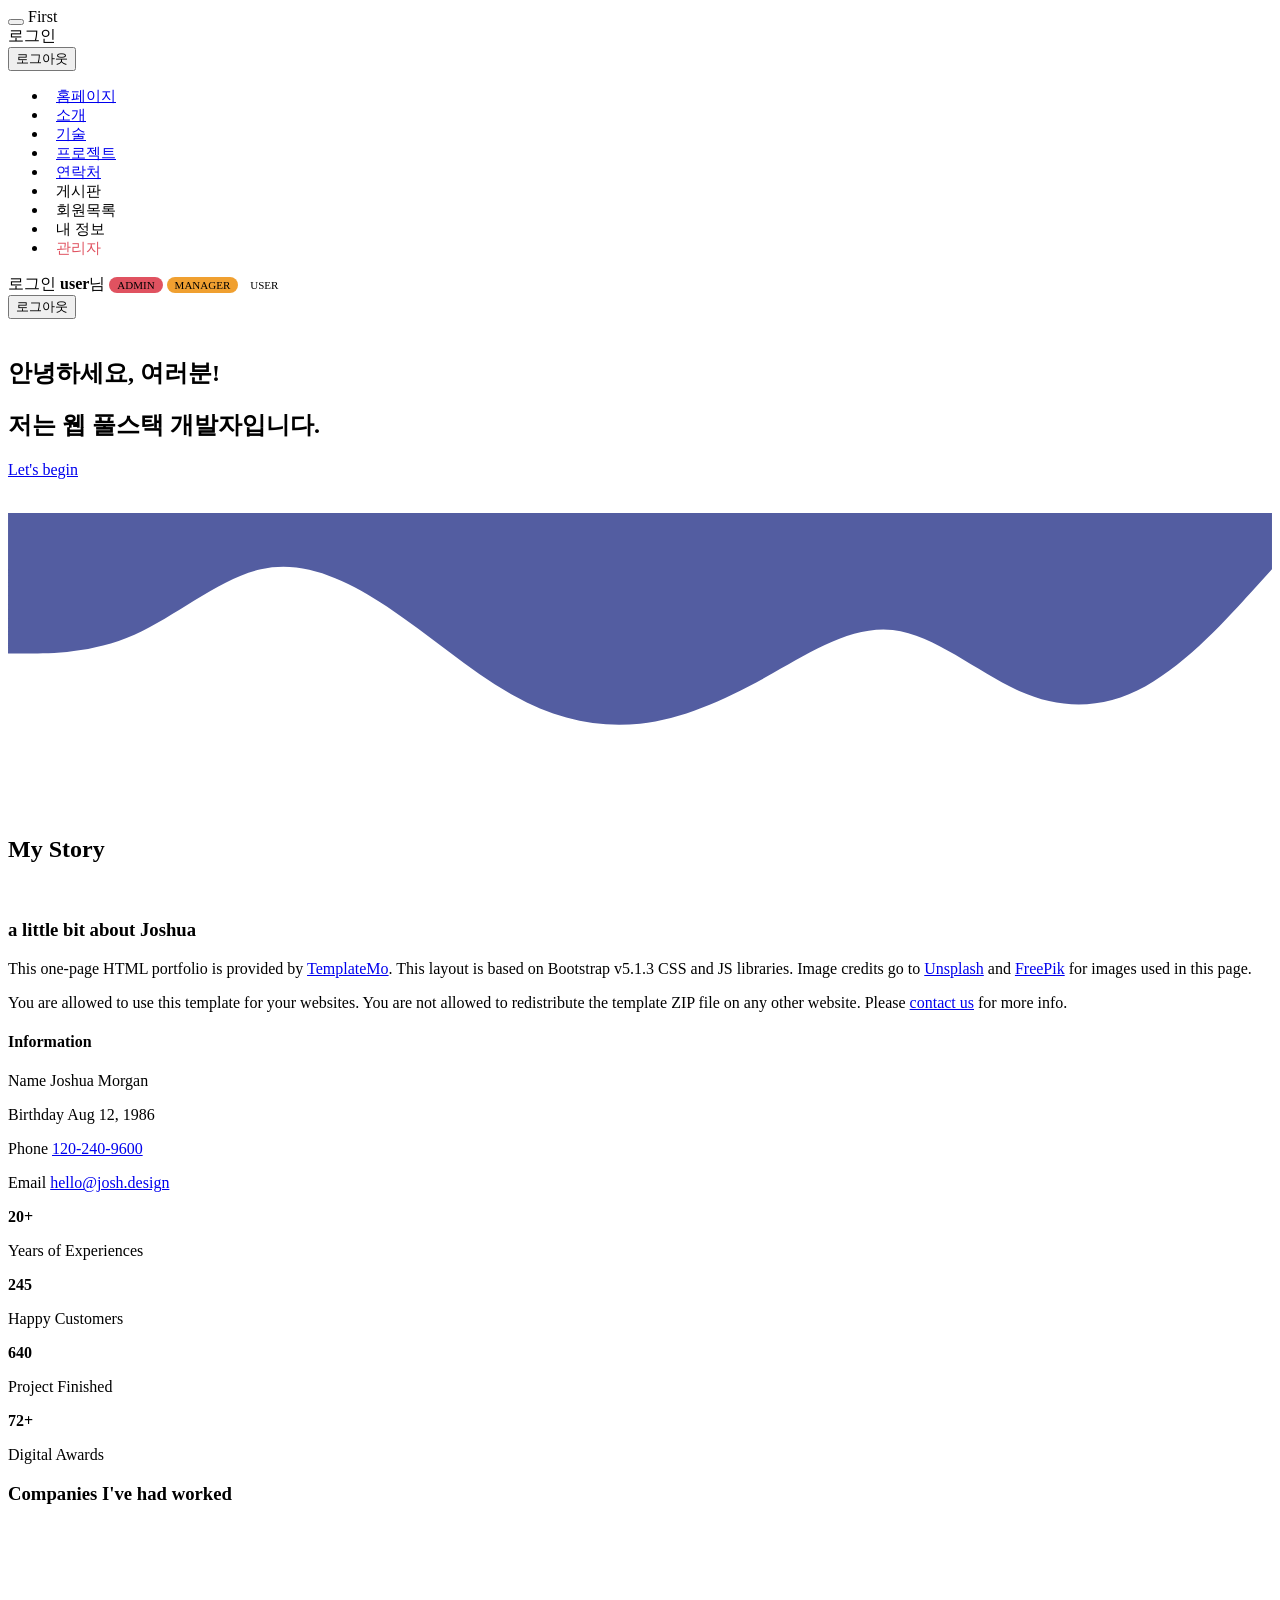
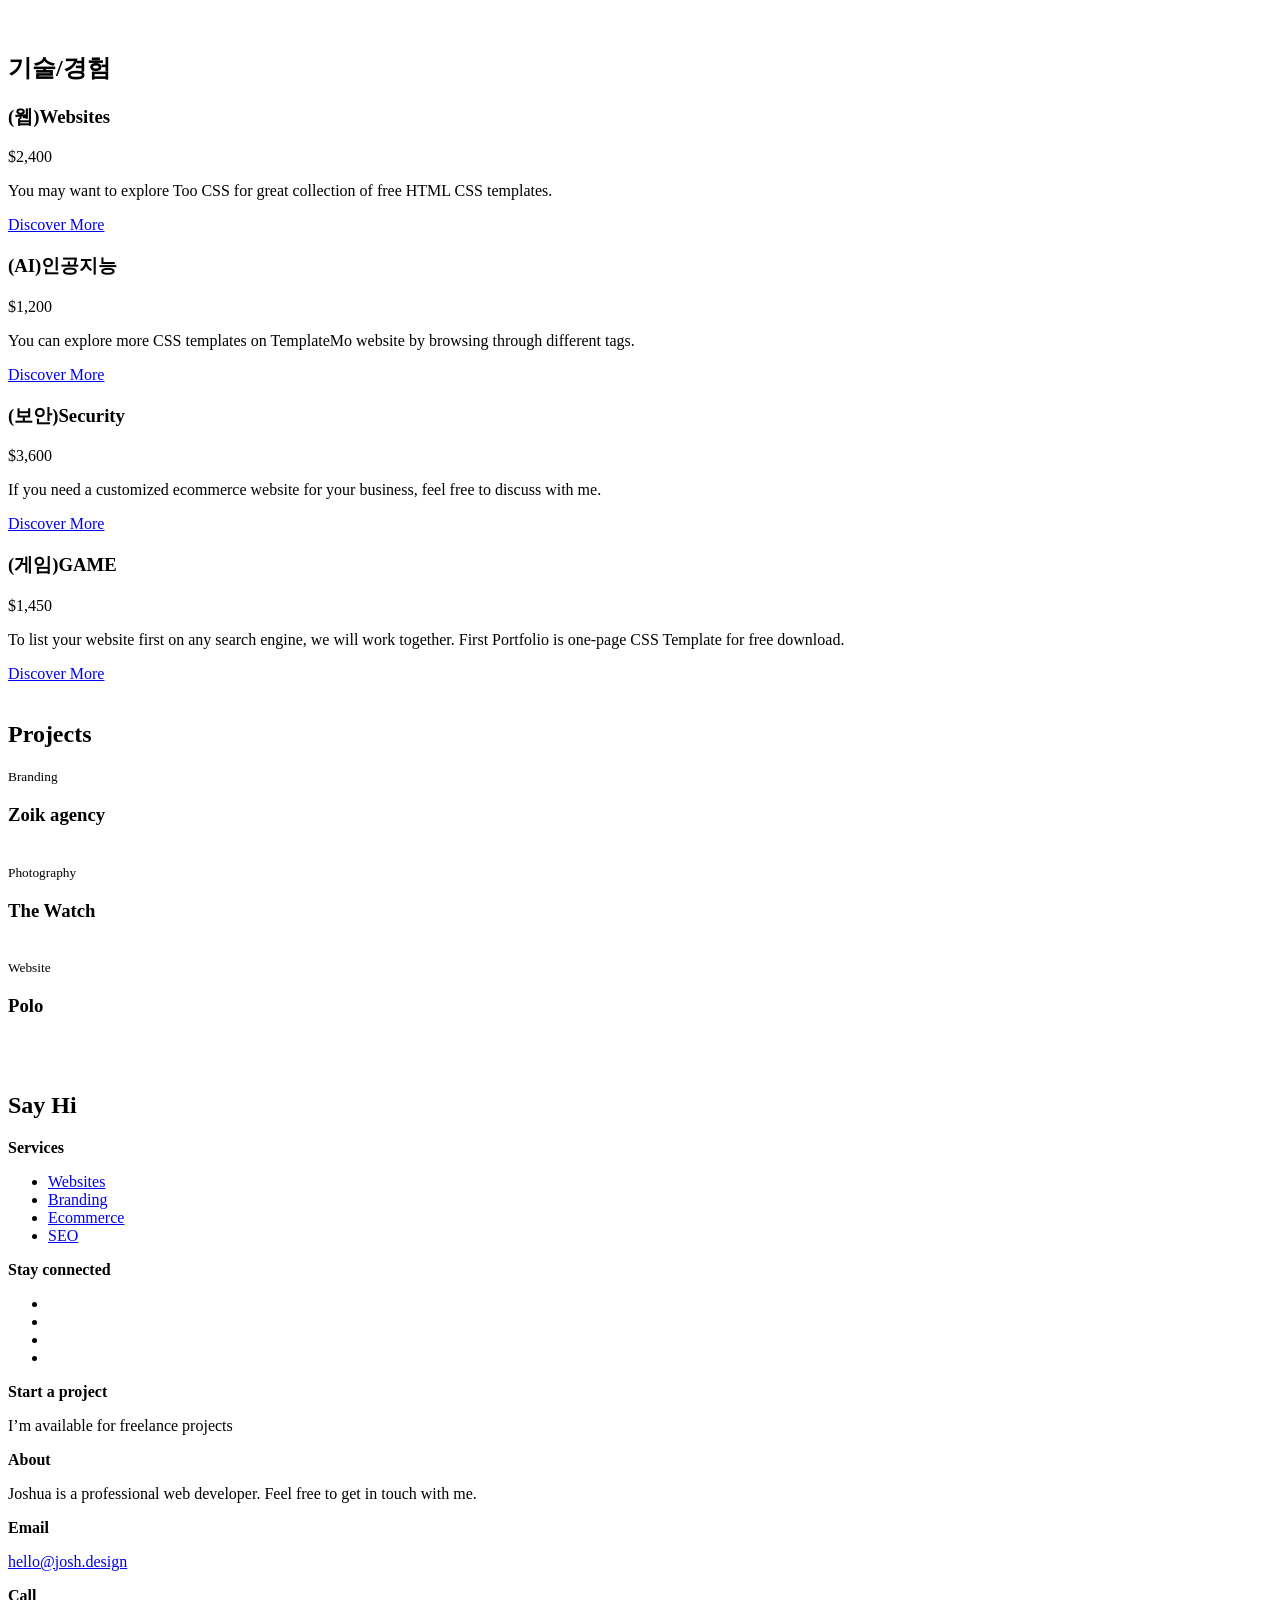
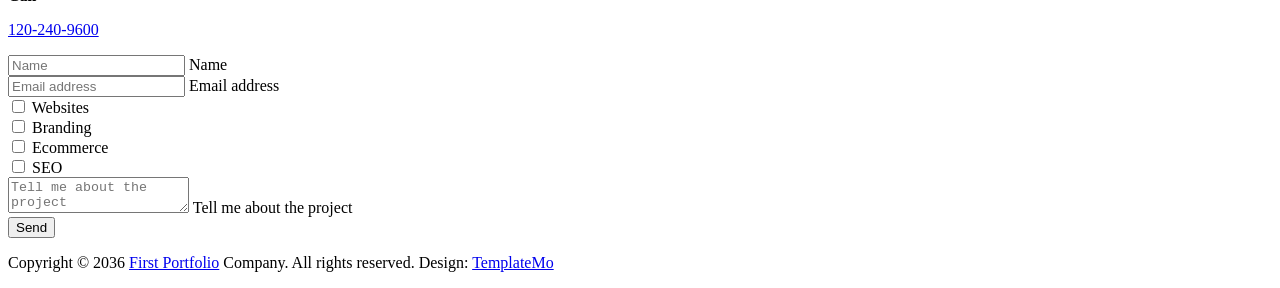
<file: demo/src/main/resources/templates/index.html>
<!doctype html>
<html xmlns:th="http://www.thymeleaf.org" xmlns:sec="http://www.thymeleaf.org/extras/spring-security">
    <head>
        <meta charset="utf-8">
        <meta name="viewport" content="width=device-width, initial-scale=1">

        <meta name="description" content="">
        <meta name="author" content="TemplateMo">

        <title>First Portfolio Bootstrap 5 Theme</title>

        <!-- CSS FILES -->
        <link rel="preconnect" href="https://fonts.googleapis.com">
        
        <link rel="preconnect" href="https://fonts.gstatic.com" crossorigin>
        
        <link href="https://fonts.googleapis.com/css2?family=DM+Sans:wght@400;500;700&display=swap" rel="stylesheet" media="print" onload="this.media='all'">
        <noscript><link href="https://fonts.googleapis.com/css2?family=DM+Sans:wght@400;500;700&display=swap" rel="stylesheet"></noscript>

        <link th:href="@{/css/bootstrap.min.css}" rel="stylesheet">

        <link th:href="@{/css/bootstrap-icons.css}" rel="stylesheet">

        <link th:href="@{/css/magnific-popup.css}" rel="stylesheet" media="print" onload="this.media='all'">
        <noscript><link th:href="@{/css/magnific-popup.css}" rel="stylesheet"></noscript>

        <link th:href="@{/css/templatemo-first-portfolio-style.css}" rel="stylesheet">

        <link rel="preload" as="image" fetchpriority="high" th:href="@{/images/portrait-happy-excited-man-holding-laptop-computer.png}">

        <!-- [5주차] 네비게이션 로그인 사용자 표시 스타일 -->
        <style>
            .navbar-user { color: var(--white-color); font-size: var(--p-font-size); white-space: nowrap; }
            .navbar.is-sticky .navbar-user { color: var(--dark-color); }
            a.navbar-icon:hover { background: var(--secondary-color); color: var(--white-color); }
            /* [6주차] 권한(ROLE) 배지, 관리자 메뉴 */
            .role-badge { font-size: 11px; font-weight: var(--font-weight-bold); padding: 2px 8px; border-radius: 20px; color: var(--white-color); vertical-align: middle; }
            .role-ADMIN   { background: #e05260; }
            .role-MANAGER { background: #f0a030; }
            .role-USER    { background: var(--secondary-color); }
            .navbar .nav-link.nav-link-admin { color: #e05260; }
            /* [6주차] 메뉴가 늘어나도 한 줄 유지 */
            .navbar-nav .nav-link, .navbar .custom-btn { white-space: nowrap; }
            @media (min-width: 992px) {
                .navbar-expand-lg .navbar-nav .nav-link { margin-left: 12px; margin-right: 12px; }
            }
            /* [9주차] 게시판 메뉴 추가 → 화면 폭별로 간격 조정 */
            @media (min-width: 1200px) and (max-width: 1399px) {
                .navbar-expand-lg .navbar-nav .nav-link { margin-left: 8px; margin-right: 8px; font-size: 15px; }
                .navbar i.navbar-icon { display: none; }
            }
            @media (min-width: 992px) and (max-width: 1199px) {
                .navbar-expand-lg .navbar-nav .nav-link { margin-left: 4px; margin-right: 4px; font-size: 13.5px; }
                .navbar i.navbar-icon { display: none; }
                .navbar .role-badge { display: none; }
                .navbar .custom-btn { padding: 8px 14px; }
                .navbar-brand { font-size: 24px; }
            }
        </style>

<!--

TemplateMo 578 First Portfolio

https://templatemo.com/tm-578-first-portfolio

-->
    </head>
    
    <body>

        <section class="preloader">
            <div class="spinner">
                <span class="spinner-rotate"></span>    
            </div>
        </section>

        <nav class="navbar navbar-expand-lg">
            <div class="container">

                <button class="navbar-toggler" type="button" data-bs-toggle="collapse" data-bs-target="#navbarNav" aria-controls="navbarNav" aria-expanded="false" aria-label="Toggle navigation">
                    <span class="navbar-toggler-icon"></span>
                </button>

                <a th:href="@{/}" class="navbar-brand mx-auto mx-lg-0">First</a>

                <!-- [5주차] 모바일 화면 : 로그인 / 로그아웃 버튼 -->
                <div class="d-flex align-items-center d-lg-none">
                    <a sec:authorize="isAnonymous()" class="custom-btn btn" th:href="@{/login}">
                        <i class="bi-box-arrow-in-right me-1"></i>로그인
                    </a>
                    <form sec:authorize="isAuthenticated()" th:action="@{/logout}" method="post" class="m-0">
                        <button type="submit" class="custom-btn btn">
                            <i class="bi-box-arrow-right me-1"></i>로그아웃
                        </button>
                    </form>
                </div>

                <div class="collapse navbar-collapse" id="navbarNav">
                    <ul class="navbar-nav ms-lg-5">
                        <li class="nav-item">
                            <a class="nav-link click-scroll" href="#section_1">홈페이지</a>
                        </li>

                        <li class="nav-item">
                            <a class="nav-link click-scroll" href="#section_2">소개</a>
                        </li>

                        <li class="nav-item">
                            <a class="nav-link click-scroll" href="#section_3">기술</a>
                        </li>

                        <li class="nav-item">
                            <a class="nav-link click-scroll" href="#section_4">프로젝트</a>
                        </li>

                        <li class="nav-item">
                            <a class="nav-link click-scroll" href="#section_5">연락처</a>
                        </li>

                        <!-- [9주차] 게시판 : 목록·상세는 누구나, 글쓰기는 로그인 -->
                        <li class="nav-item">
                            <a class="nav-link" th:href="@{/board}">게시판</a>
                        </li>

                        <!-- [5주차] 회원 전용 페이지 : 로그인하지 않으면 로그인 화면으로 이동 -->
                        <li class="nav-item">
                            <a class="nav-link" th:href="@{/testdb}">회원목록</a>
                        </li>

                        <!-- [6주차] 로그인한 사람만 보이는 메뉴 : 내 정보 -->
                        <li class="nav-item" sec:authorize="isAuthenticated()">
                            <a class="nav-link" th:href="@{/mypage}">내 정보</a>
                        </li>

                        <!-- [6주차] 관리자(ROLE_ADMIN)만 보이는 메뉴 : 메뉴를 숨겨도 주소(URL) 직접 입력은 막지 못한다! -->
                        <li class="nav-item" sec:authorize="hasRole('ADMIN')">
                            <a class="nav-link nav-link-admin" th:href="@{/admin/members}"><i class="bi-shield-lock me-1"></i>관리자</a>
                        </li>
                    </ul>

                    <!-- [5주차] PC 화면 : 로그인 상태에 따라 버튼 전환 (sec:authorize) -->
                    <div class="d-lg-flex align-items-center d-none ms-auto">
                        <!-- 로그인 전 : 로그인 / 회원가입 -->
                        <th:block sec:authorize="isAnonymous()">
                            <a class="navbar-icon bi-person-plus me-3 text-center" th:href="@{/signup}" title="회원가입"></a>
                            <a class="custom-btn btn" th:href="@{/login}">
                                <i class="bi-box-arrow-in-right me-1"></i>로그인
                            </a>
                        </th:block>

                        <!-- 로그인 후 : 사용자 아이디 + 로그아웃 (CSRF 때문에 POST 폼으로 전송) -->
                        <th:block sec:authorize="isAuthenticated()">
                            <i class="navbar-icon bi-person-circle me-2 text-center"></i>
                            <span class="navbar-user me-3"><strong sec:authentication="name">user</strong>님
                                <!-- [6주차] 내 권한 배지 : hasRole('권한') 이 true 인 것만 표시 -->
                                <span sec:authorize="hasRole('ADMIN')" class="role-badge role-ADMIN">ADMIN</span>
                                <span sec:authorize="hasRole('MANAGER')" class="role-badge role-MANAGER">MANAGER</span>
                                <span sec:authorize="hasRole('USER')" class="role-badge role-USER">USER</span>
                            </span>
                            <form th:action="@{/logout}" method="post" class="m-0">
                                <button type="submit" class="custom-btn btn">
                                    <i class="bi-box-arrow-right me-1"></i>로그아웃
                                </button>
                            </form>
                        </th:block>
                    </div>
                </div>

            </div>
        </nav>

        <main>

            <section class="hero d-flex justify-content-center align-items-center" id="section_1">
                <div class="container">
                    <div class="row">

                        <div class="col-lg-7 col-12">
                            <div class="hero-text">
                                <div class="hero-title-wrap d-flex align-items-center mb-4">
                                    <img th:src="@{/images/profile.jpg}" class="avatar-image avatar-image-large img-fluid" alt="">

                                    <h1 class="hero-title ms-3 mb-0">안녕하세요, 여러분!</h1>
                                </div>

                                <h2 class="mb-4">저는 웹 풀스택 개발자입니다.</h2>
                                <p class="mb-4"><a class="custom-btn btn custom-link" href="#section_2">Let's begin</a></p>
                            </div>
                        </div>

                        <div class="col-lg-5 col-12 position-relative">
                            <div class="hero-image-wrap"></div>
                            <img th:src="@{/images/portrait-happy-excited-man-holding-laptop-computer.png}" fetchpriority="high" class="hero-image img-fluid" alt="">
                        </div>

                    </div>
                </div>

                <svg xmlns="http://www.w3.org/2000/svg" viewBox="0 0 1440 320"><path fill="#535da1" fill-opacity="1" d="M0,160L24,160C48,160,96,160,144,138.7C192,117,240,75,288,64C336,53,384,75,432,106.7C480,139,528,181,576,208C624,235,672,245,720,240C768,235,816,213,864,186.7C912,160,960,128,1008,133.3C1056,139,1104,181,1152,202.7C1200,224,1248,224,1296,197.3C1344,171,1392,117,1416,90.7L1440,64L1440,0L1416,0C1392,0,1344,0,1296,0C1248,0,1200,0,1152,0C1104,0,1056,0,1008,0C960,0,912,0,864,0C816,0,768,0,720,0C672,0,624,0,576,0C528,0,480,0,432,0C384,0,336,0,288,0C240,0,192,0,144,0C96,0,48,0,24,0L0,0Z"></path></svg>
            </section>


            <section class="about section-padding" id="section_2">
                <div class="container">
                    <div class="row">

                        <div class="col-lg-6 col-12">
                            <img th:src="@{/images/couple-working-from-home-together-sofa.jpg}" class="about-image img-fluid" alt="">
                        </div>

                        <div class="col-lg-6 col-12 mt-5 mt-lg-0">
                            <div class="about-thumb">

                                <div class="section-title-wrap d-flex justify-content-end align-items-center mb-4">
                                    <h2 class="text-white me-4 mb-0">My Story</h2>

                                    <img th:src="@{/images/profile.jpg}" class="avatar-image img-fluid" alt="">
                                </div>

                                <h3 class="pt-2 mb-3">a little bit about Joshua</h3>

                                <p>This one-page HTML portfolio is provided by <a href="https://templatemo.com" target="_blank">TemplateMo</a>. This layout is based on Bootstrap v5.1.3 CSS and JS libraries. Image credits go to <a href="https://unsplash.com" target="_blank">Unsplash</a> and <a href="https://freepik.com" target="_blank">FreePik</a> for images used in this page.</p>

                                <p>You are allowed to use this template for your websites. You are not allowed to redistribute the template ZIP file on any other website. Please <a href="https://templatemo.com/contact" target="_blank">contact us</a> for more info.</p>
                            </div>
                        </div>

                    </div>
                </div>
            </section>

            <section class="featured section-padding">
                <div class="container">
                    <div class="row">

                        <div class="col-lg-6 col-12">
                            <div class="profile-thumb">
                                <div class="profile-title">
                                    <h4 class="mb-0">Information</h4>
                                </div>

                                <div class="profile-body">
                                    <p>
                                        <span class="profile-small-title">Name</span> 
                                        <span>Joshua Morgan</span>
                                    </p>

                                    <p>
                                        <span class="profile-small-title">Birthday</span> 
                                        <span>Aug 12, 1986</span>
                                    </p>

                                    <p>
                                        <span class="profile-small-title">Phone</span> 
                                         <span><a href="tel: 305-240-9671">120-240-9600</a></span>
                                    </p>

                                    <p>
                                        <span class="profile-small-title">Email</span> 
                                        <span><a href="mailto:hello@josh.design">hello@josh.design</a></span>
                                    </p>
                                </div>
                            </div>
                        </div>

                        <div class="col-lg-6 col-12 mt-5 mt-lg-0">
                            <div class="about-thumb">
                                <div class="row">
                                    <div class="col-lg-6 col-6 featured-border-bottom py-2">
                                        <strong class="featured-numbers">20+</strong>

                                        <p class="featured-text">Years of Experiences</p>
                                    </div>

                                    <div class="col-lg-6 col-6 featured-border-start featured-border-bottom ps-5 py-2">
                                        <strong class="featured-numbers">245</strong>

                                        <p class="featured-text">Happy Customers</p>
                                    </div>

                                    <div class="col-lg-6 col-6 pt-4">
                                        <strong class="featured-numbers">640</strong>

                                        <p class="featured-text">Project Finished</p>
                                    </div>

                                    <div class="col-lg-6 col-6 featured-border-start ps-5 pt-4">
                                        <strong class="featured-numbers">72+</strong>

                                        <p class="featured-text">Digital Awards</p>
                                    </div>
                                </div>
                            </div>
                        </div>

                    </div>
                </div>
            </section>


            <section class="clients section-padding">
                <div class="container">
                    <div class="row align-items-center">

                        <div class="col-lg-12 col-12">
                            <h3 class="text-center mb-5">Companies I've had worked</h3>
                        </div>

                        <div class="col-lg-2 col-4 ms-auto clients-item-height">
                            <img th:src="@{/images/clients/cachet.svg}" class="clients-image img-fluid" alt="">
                        </div>

                        <div class="col-lg-2 col-4 clients-item-height">
                            <img th:src="@{/images/clients/guitar-center.svg}" class="clients-image img-fluid" alt="">
                        </div>

                        <div class="col-lg-2 col-4 clients-item-height">
                            <img th:src="@{/images/clients/tokico.svg}" class="clients-image img-fluid" alt="">
                        </div>

                        <div class="col-lg-2 col-4 clients-item-height">
                            <img th:src="@{/images/clients/shopify.svg}" class="clients-image img-fluid" alt="">
                        </div>

                        <div class="col-lg-2 col-4 me-auto clients-item-height">
                            <img th:src="@{/images/clients/profil-rejser.svg}" class="clients-image img-fluid" alt="">
                        </div>

                    </div>
                </div>
            </section>


            <section class="services section-padding" id="section_3">
                <div class="container">
                    <div class="row">

                        <div class="col-lg-10 col-12 mx-auto">
                            <div class="section-title-wrap d-flex justify-content-center align-items-center mb-5">
                                <img th:src="@{/images/handshake-man-woman-after-signing-business-contract-closeup.jpg}" class="avatar-image img-fluid" alt="">

                                <h2 class="text-white ms-4 mb-0">기술/경험</h2>
                            </div>

                            <div class="row pt-lg-5">
                                <div class="col-lg-6 col-12">
                                    <div class="services-thumb">
                                        <div class="d-flex flex-wrap align-items-center border-bottom mb-4 pb-3">
                                            <h3 class="mb-0">(웹)Websites</h3>

                                            <div class="services-price-wrap ms-auto">
                                                <p class="services-price-text mb-0">$2,400</p>
                                                <div class="services-price-overlay"></div>
                                            </div>
                                        </div>

                                        <p>You may want to explore Too CSS for great collection of free HTML CSS templates.</p>

                                        <a href="/detailed_web.html" target="_blank" rel="noopener noreferrer" class="custom-btn custom-border-btn btn mt-3">Discover More</a>

                                        <div class="services-icon-wrap d-flex justify-content-center align-items-center">
                                            <i class="services-icon bi-globe"></i>
                                        </div>
                                    </div>
                                </div>

                                <div class="col-lg-6 col-12">
                                    <div class="services-thumb services-thumb-up">
                                        <div class="d-flex flex-wrap align-items-center border-bottom mb-4 pb-3">
                                            <h3 class="mb-0">(AI)인공지능</h3>

                                            <div class="services-price-wrap ms-auto">
                                                <p class="services-price-text mb-0">$1,200</p>
                                                <div class="services-price-overlay"></div>
                                            </div>
                                        </div>

                                        <p>You can explore more CSS templates on TemplateMo website by browsing through different tags.</p>

                                        <a href="#" class="custom-btn custom-border-btn btn mt-3">Discover More</a>

                                        <div class="services-icon-wrap d-flex justify-content-center align-items-center">
                                            <i class="services-icon bi-anthropic"></i>
                                        </div>
                                    </div>
                                </div>

                                <div class="col-lg-6 col-12">
                                    <div class="services-thumb">
                                        <div class="d-flex flex-wrap align-items-center border-bottom mb-4 pb-3">
                                            <h3 class="mb-0">(보안)Security</h3>

                                            <div class="services-price-wrap ms-auto">
                                                <p class="services-price-text mb-0">$3,600</p>
                                                <div class="services-price-overlay"></div>
                                            </div>
                                        </div>

                                        <p>If you need a customized ecommerce website for your business, feel free to discuss with me.</p>

                                        <a href="#" class="custom-btn custom-border-btn btn mt-3">Discover More</a>

                                        <div class="services-icon-wrap d-flex justify-content-center align-items-center">
                                            <i class="services-icon bi-phone"></i>
                                        </div>
                                    </div>
                                </div>

                                <div class="col-lg-6 col-12">
                                    <div class="services-thumb services-thumb-up">
                                        <div class="d-flex flex-wrap align-items-center border-bottom mb-4 pb-3">
                                            <h3 class="mb-0">(게임)GAME</h3>

                                            <div class="services-price-wrap ms-auto">
                                                <p class="services-price-text mb-0">$1,450</p>
                                                <div class="services-price-overlay"></div>
                                            </div>
                                        </div>

                                        <p>To list your website first on any search engine, we will work together. First Portfolio is one-page CSS Template for free download.</p>

                                        <a href="#" class="custom-btn custom-border-btn btn mt-3">Discover More</a>

                                        <div class="services-icon-wrap d-flex justify-content-center align-items-center">
                                            <i class="services-icon bi-google"></i>
                                        </div>
                                    </div>
                                </div>
                            </div>
                        </div>
                    </div>
                </div>
            </section>


            <section class="projects section-padding" id="section_4">
                <div class="container">
                    <div class="row">

                        <div class="col-lg-8 col-md-8 col-12 ms-auto">
                            <div class="section-title-wrap d-flex justify-content-center align-items-center mb-4">
                                <img th:src="@{/images/white-desk-work-study-aesthetics.jpg}" class="avatar-image img-fluid" alt="">

                                <h2 class="text-white ms-4 mb-0">Projects</h2>
                            </div>
                        </div>

                        <div class="clearfix"></div>

                        <div class="col-lg-4 col-md-6 col-12">
                            <div class="projects-thumb">
                                <div class="projects-info">
                                    <small class="projects-tag">Branding</small>

                                    <h3 class="projects-title">Zoik agency</h3>
                                </div>

                                <a th:href="@{/images/projects/nikhil-KO4io-eCAXA-unsplash.jpg}" class="popup-image">
                                    <img th:src="@{/images/projects/nikhil-KO4io-eCAXA-unsplash.jpg}" class="projects-image img-fluid" alt="">
                                </a>
                            </div>
                        </div>

                        <div class="col-lg-4 col-md-6 col-12">
                            <div class="projects-thumb">
                                <div class="projects-info">
                                    <small class="projects-tag">Photography</small>

                                    <h3 class="projects-title">The Watch</h3>
                                </div>

                                <a th:href="@{/images/projects/the-5th-IQYR7N67dhM-unsplash.jpg}" class="popup-image">
                                    <img th:src="@{/images/projects/the-5th-IQYR7N67dhM-unsplash.jpg}" class="projects-image img-fluid" alt="">
                                </a>
                            </div>
                        </div>

                        <div class="col-lg-4 col-md-6 col-12">
                            <div class="projects-thumb">
                                <div class="projects-info">
                                    <small class="projects-tag">Website</small>

                                    <h3 class="projects-title">Polo</h3>
                                </div>

                                <a th:href="@{/images/projects/true-agency-9Bjog5FZ-oc-unsplash.jpg}" class="popup-image">
                                    <img th:src="@{/images/projects/true-agency-9Bjog5FZ-oc-unsplash.jpg}" class="projects-image img-fluid" alt="">
                                </a>
                            </div>
                        </div>

                    </div>
                </div>
            </section>

            <section class="contact section-padding" id="section_5">
                    <div class="container">
                        <div class="row">

                            <div class="col-lg-6 col-md-8 col-12">
                                <div class="section-title-wrap d-flex justify-content-center align-items-center mb-5">
                                    <img th:src="@{/images/aerial-view-man-using-computer-laptop-wooden-table.jpg}" class="avatar-image img-fluid" alt="">

                                    <h2 class="text-white ms-4 mb-0">Say Hi</h2>
                                </div>
                            </div>

                            <div class="clearfix"></div>

                            <div class="col-lg-3 col-md-6 col-12 pe-lg-0">
                                <div class="contact-info contact-info-border-start d-flex flex-column">
                                    <strong class="site-footer-title d-block mb-3">Services</strong>

                                    <ul class="footer-menu">
                                        <li class="footer-menu-item"><a href="#" class="footer-menu-link">Websites</a></li>

                                        <li class="footer-menu-item"><a href="#" class="footer-menu-link">Branding</a></li>

                                        <li class="footer-menu-item"><a href="#" class="footer-menu-link">Ecommerce</a></li>

                                        <li class="footer-menu-item"><a href="#" class="footer-menu-link">SEO</a></li>
                                    </ul>

                                    <strong class="site-footer-title d-block mt-4 mb-3">Stay connected</strong>

                                    <ul class="social-icon">
                                        <li class="social-icon-item"><a href="https://twitter.com/minthu" class="social-icon-link bi-twitter"></a></li>

                                        <li class="social-icon-item"><a href="#" class="social-icon-link bi-instagram"></a></li>

                                        <li class="social-icon-item"><a href="#" class="social-icon-link bi-pinterest"></a></li>

                                        <li class="social-icon-item"><a href="https://www.youtube.com/templatemo" class="social-icon-link bi-youtube"></a></li>
                                    </ul>

                                    <strong class="site-footer-title d-block mt-4 mb-3">Start a project</strong>

                                    <p class="mb-0">I’m available for freelance projects</p>
                                </div>
                            </div>

                            <div class="col-lg-3 col-md-6 col-12 ps-lg-0">
                                <div class="contact-info d-flex flex-column">
                                    <strong class="site-footer-title d-block mb-3">About</strong>

                                    <p class="mb-2">
                                        Joshua is a professional web developer. Feel free to get in touch with me.
                              </p>

                                    <strong class="site-footer-title d-block mt-4 mb-3">Email</strong>

                                    <p>
                                        <a href="mailto:hello@josh.design">
                                            hello@josh.design
                                        </a>
                                    </p>

                                    <strong class="site-footer-title d-block mt-4 mb-3">Call</strong>

                                    <p class="mb-0">
                                        <a href="tel: 120-240-9600">
                                            120-240-9600
                                        </a>
                                    </p>
                                </div>
                            </div>

                            <div class="col-lg-6 col-12 mt-5 mt-lg-0">
                                <form action="#" method="get" class="custom-form contact-form" role="form">
                                    <div class="row">
                                        <div class="col-lg-6 col-md-6 col-12">
                                            <div class="form-floating">
                                                <input type="text" name="name" id="name" class="form-control" placeholder="Name" required="">
                                                
                                                <label for="name">Name</label>
                                            </div>
                                        </div>

                                        <div class="col-lg-6 col-md-6 col-12"> 
                                            <div class="form-floating">
                                                <input type="email" name="email" id="email" pattern="[^ @]*@[^ @]*" class="form-control" placeholder="Email address" required="">
                                                
                                                <label for="email">Email address</label>
                                            </div>
                                        </div>

                                        <div class="col-lg-3 col-md-6 col-6">
                                            <div class="form-check form-check-inline">
                                                <input name="website" type="checkbox" class="form-check-input" id="inlineCheckbox1" value="1">

                                                <label class="form-check-label" for="inlineCheckbox1">
                                                    <i class="bi-globe form-check-icon"></i>
                                                    <span class="form-check-label-text">Websites</span>
                                                </label>
                                          </div>
                                        </div>

                                        <div class="col-lg-3 col-md-6 col-6">
                                            <div class="form-check form-check-inline">
                                                <input name="branding" type="checkbox" class="form-check-input" id="inlineCheckbox2" value="1">

                                                <label class="form-check-label" for="inlineCheckbox2">
                                                    <i class="bi bi-anthropic form-check-icon"></i>
                                                    <span class="form-check-label-text">Branding</span>
                                                </label>
                                            </div>
                                        </div>

                                        <div class="col-lg-3 col-md-6 col-6">
                                            <div class="form-check form-check-inline">
                                                <input name="ecommerce" type="checkbox" class="form-check-input" id="inlineCheckbox3" value="1">

                                                <label class="form-check-label" for="inlineCheckbox3">
                                                    <i class="bi-phone form-check-icon"></i>
                                                    <span class="form-check-label-text">Ecommerce</span>
                                                </label>
                                            </div>
                                        </div>

                                        <div class="col-lg-3 col-md-6 col-6">
                                            <div class="form-check form-check-inline me-0">
                                                <input name="seo" type="checkbox" class="form-check-input" id="inlineCheckbox4" value="1">

                                                <label class="form-check-label" for="inlineCheckbox4">
                                                    <i class="bi-google form-check-icon"></i>
                                                    <span class="form-check-label-text">SEO</span>
                                                </label>
                                            </div>
                                        </div>

                                        <div class="col-lg-12 col-12">
                                            <div class="form-floating">
                                                <textarea class="form-control" id="message" name="message" placeholder="Tell me about the project"></textarea>
                                                
                                                <label for="message">Tell me about the project</label>
                                            </div>
                                        </div>

                                        <div class="col-lg-3 col-12 ms-auto">
                                            <button type="submit" class="form-control">Send</button>
                                        </div>

                                    </div>
                                </form>
                            </div>

                        </div>
                    </div>
                </div>
            </section>

        </main>

        <footer class="site-footer">
            <div class="container">
                <div class="row">

                    <div class="col-lg-12 col-12">
                        <div class="copyright-text-wrap">
                            <p class="mb-0">
                                <span class="copyright-text">Copyright © 2036 <a href="#">First Portfolio</a> Company. All rights reserved.</span>
                                Design: 
                                <a rel="sponsored" href="https://templatemo.com" target="_blank">TemplateMo</a>
                            </p>
                        </div>
                    </div>

                </div>
            </div>
        </footer>

        <!-- JAVASCRIPT FILES -->
        <script th:src="@{/js/jquery.min.js}"></script>
        <script th:src="@{/js/bootstrap.min.js}"></script>
        <script th:src="@{/js/click-scroll.js}"></script>
        <script th:src="@{/js/jquery.magnific-popup.min.js}"></script>
        <script th:src="@{/js/magnific-popup-options.js}"></script>
        <script th:src="@{/js/custom.js}"></script>

    </body>
</html>
</file>
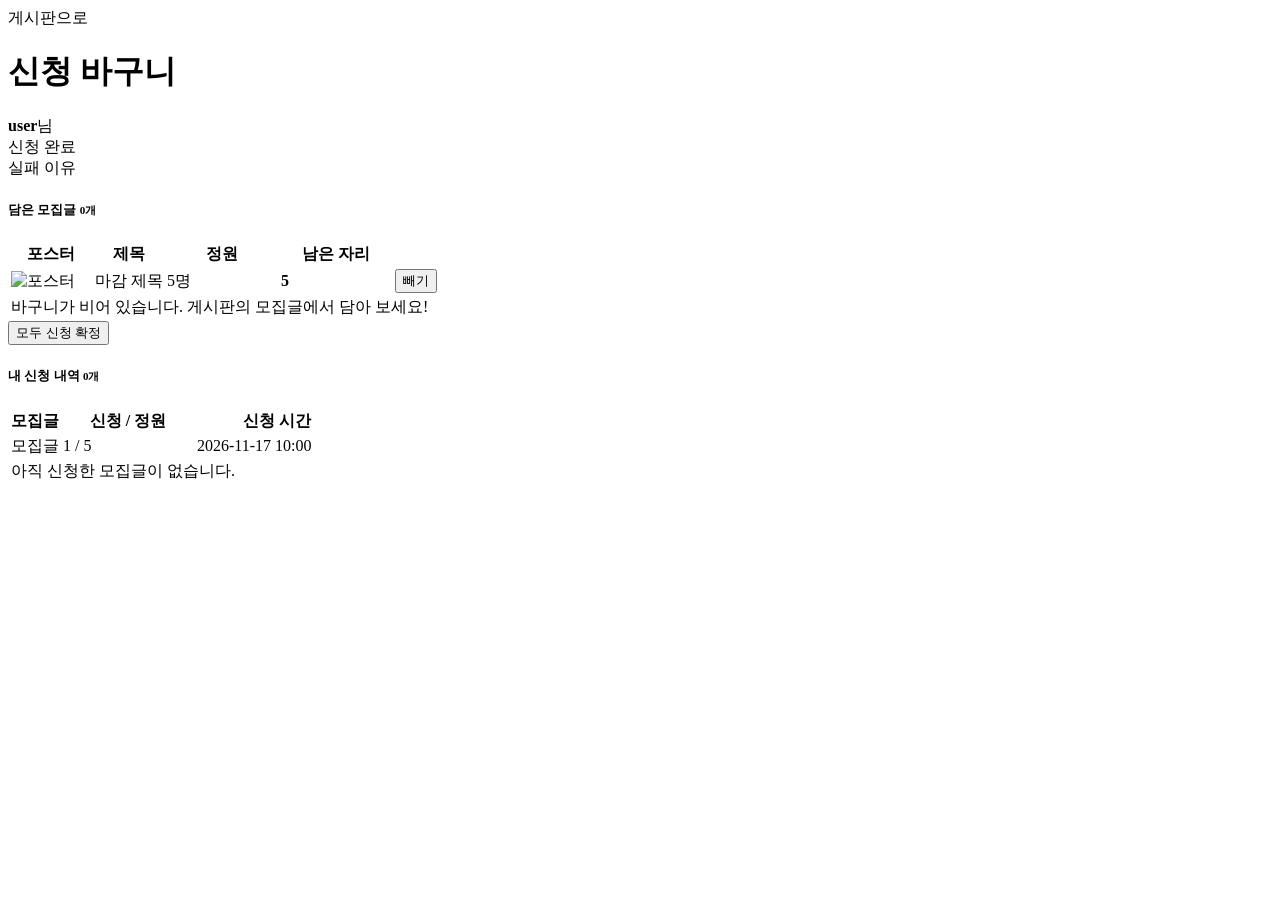
<file: demo/src/main/resources/templates/cart.html>
<!doctype html>
<html lang="ko" xmlns:th="http://www.thymeleaf.org" xmlns:sec="http://www.thymeleaf.org/extras/spring-security">
    <head>
        <meta charset="utf-8">
        <meta name="viewport" content="width=device-width, initial-scale=1">
        <title>신청 바구니 - First Portfolio</title>

        <!-- [11주차 제공] 신청 바구니 + 내 신청 내역 (게시판 화면과 같은 모양) -->
        <link rel="preconnect" href="https://fonts.googleapis.com">
        <link rel="preconnect" href="https://fonts.gstatic.com" crossorigin>
        <link href="https://fonts.googleapis.com/css2?family=DM+Sans:wght@400;500;700&display=swap" rel="stylesheet">
        <link th:href="@{/css/bootstrap.min.css}" rel="stylesheet">
        <link th:href="@{/css/bootstrap-icons.css}" rel="stylesheet">
        <link th:href="@{/css/templatemo-first-portfolio-style.css}" rel="stylesheet">
        <link th:href="@{/css/board.css}" rel="stylesheet">
    </head>

    <body>
        <header class="board-header">
            <div class="container d-flex flex-wrap justify-content-between align-items-center gap-3">
                <div>
                    <a th:href="@{/board}" class="small"><i class="bi-arrow-left me-1"></i>게시판으로</a>
                    <h1 class="mt-1"><i class="bi-basket me-2"></i>신청 바구니</h1>
                </div>
                <span><i class="bi-person-circle me-1"></i><strong sec:authentication="name">user</strong>님</span>
            </div>
        </header>

        <main class="board-body">
            <div class="container">
                <!-- 처리 결과 : 컨트롤러가 redirect 하면서 한 번만 넘겨주는 값 (flash) -->
                <div th:if="${message}" class="alert alert-success py-2"><i class="bi-check-circle me-1"></i> <span th:text="${message}">신청 완료</span></div>
                <div th:if="${error}" class="alert alert-danger py-2"><i class="bi-exclamation-circle me-1"></i> <span th:text="${error}">실패 이유</span></div>

                <!-- ① 바구니 : cartPosts (세션에 담긴 모집글) -->
                <div class="board-card">
                    <h5 class="mb-3"><i class="bi-basket me-2"></i>담은 모집글 <small class="text-muted" th:text="|${#lists.size(cartPosts)}개|">0개</small></h5>
                    <div class="table-responsive">
                        <table class="table table-hover mb-0 board-table">
                            <thead>
                                <tr><th style="width: 80px">포스터</th><th>제목</th><th style="width: 110px">정원</th><th style="width: 110px">남은 자리</th><th style="width: 90px"></th></tr>
                            </thead>
                            <tbody>
                                <tr th:each="post : ${cartPosts}">
                                    <td>
                                        <img th:if="${post.posterFile != null}" th:src="@{/uploads/{f}(f=${post.posterFile})}" class="cart-thumb" alt="포스터">
                                        <span th:if="${post.posterFile == null}" class="cart-thumb d-inline-block"></span>
                                    </td>
                                    <td class="text-start">
                                        <span th:if="${post.full}" class="recruit-badge closed me-1">마감</span>
                                        <a th:href="@{/board/{id}(id=${post.id})}" th:text="${post.title}" class="board-title">제목</a>
                                    </td>
                                    <td th:text="|${post.capacity}명|">5명</td>
                                    <td><strong class="text-primary" th:text="${post.remaining}">5</strong></td>
                                    <td>
                                        <form th:action="@{/cart/{id}/remove(id=${post.id})}" method="post" class="m-0">
                                            <button type="submit" class="btn btn-link btn-sm text-danger p-0"><i class="bi-x-circle me-1"></i>빼기</button>
                                        </form>
                                    </td>
                                </tr>
                                <tr th:if="${#lists.isEmpty(cartPosts)}">
                                    <td colspan="5" class="text-muted py-4">바구니가 비어 있습니다. 게시판의 모집글에서 담아 보세요!</td>
                                </tr>
                            </tbody>
                        </table>
                    </div>
                    <!-- 신청 확정 : 바구니 전체를 한 번에. POST /cart/confirm (단계 4) -->
                    <form th:unless="${#lists.isEmpty(cartPosts)}" th:action="@{/cart/confirm}" method="post" class="text-end mt-3">
                        <button type="submit" class="btn btn-primary btn-sm-custom"><i class="bi-check2-all me-1"></i>모두 신청 확정</button>
                    </form>
                </div>

                <!-- ② 내 신청 내역 : 컨트롤러가 enrollments 를 넘겨줄 때만 보인다 (단계 4) -->
                <div class="board-card mt-4" th:if="${enrollments != null}">
                    <h5 class="mb-3"><i class="bi-card-checklist me-2"></i>내 신청 내역 <small class="text-muted" th:text="|${#lists.size(enrollments)}개|">0개</small></h5>
                    <div class="table-responsive">
                        <table class="table mb-0 board-table">
                            <thead>
                                <tr><th>모집글</th><th style="width: 130px">신청 / 정원</th><th style="width: 160px">신청 시간</th><th style="width: 90px"></th></tr>
                            </thead>
                            <tbody>
                                <!-- enrollment.post.title : 신청 → 모집글 → 제목 (@ManyToOne) -->
                                <tr th:each="enrollment : ${enrollments}">
                                    <td class="text-start"><a th:href="@{/board/{id}(id=${enrollment.post.id})}" th:text="${enrollment.post.title}" class="board-title">모집글</a></td>
                                    <td th:text="|${enrollment.post.appliedCount} / ${enrollment.post.capacity}|">1 / 5</td>
                                    <td th:text="${#temporals.format(enrollment.createdAt, 'yyyy-MM-dd HH:mm')}">2026-11-17 10:00</td>
                                    <td>
                                        <!--/* [11주차 연습문제 1] 신청 취소 : 이 주석을 풀면 취소 버튼이 보인다 (POST /cart/enrollments/{id}/cancel)
                                        <form th:action="@{/cart/enrollments/{id}/cancel(id=${enrollment.id})}" method="post" class="m-0"
                                              onsubmit="return confirm('신청을 취소하시겠습니까?');">
                                            <button type="submit" class="btn btn-link btn-sm text-danger p-0"><i class="bi-x-circle me-1"></i>취소</button>
                                        </form>
                                        */-->
                                    </td>
                                </tr>
                                <tr th:if="${#lists.isEmpty(enrollments)}">
                                    <td colspan="4" class="text-muted py-4">아직 신청한 모집글이 없습니다.</td>
                                </tr>
                            </tbody>
                        </table>
                    </div>
                </div>
            </div>
        </main>
    </body>
</html>
</file>
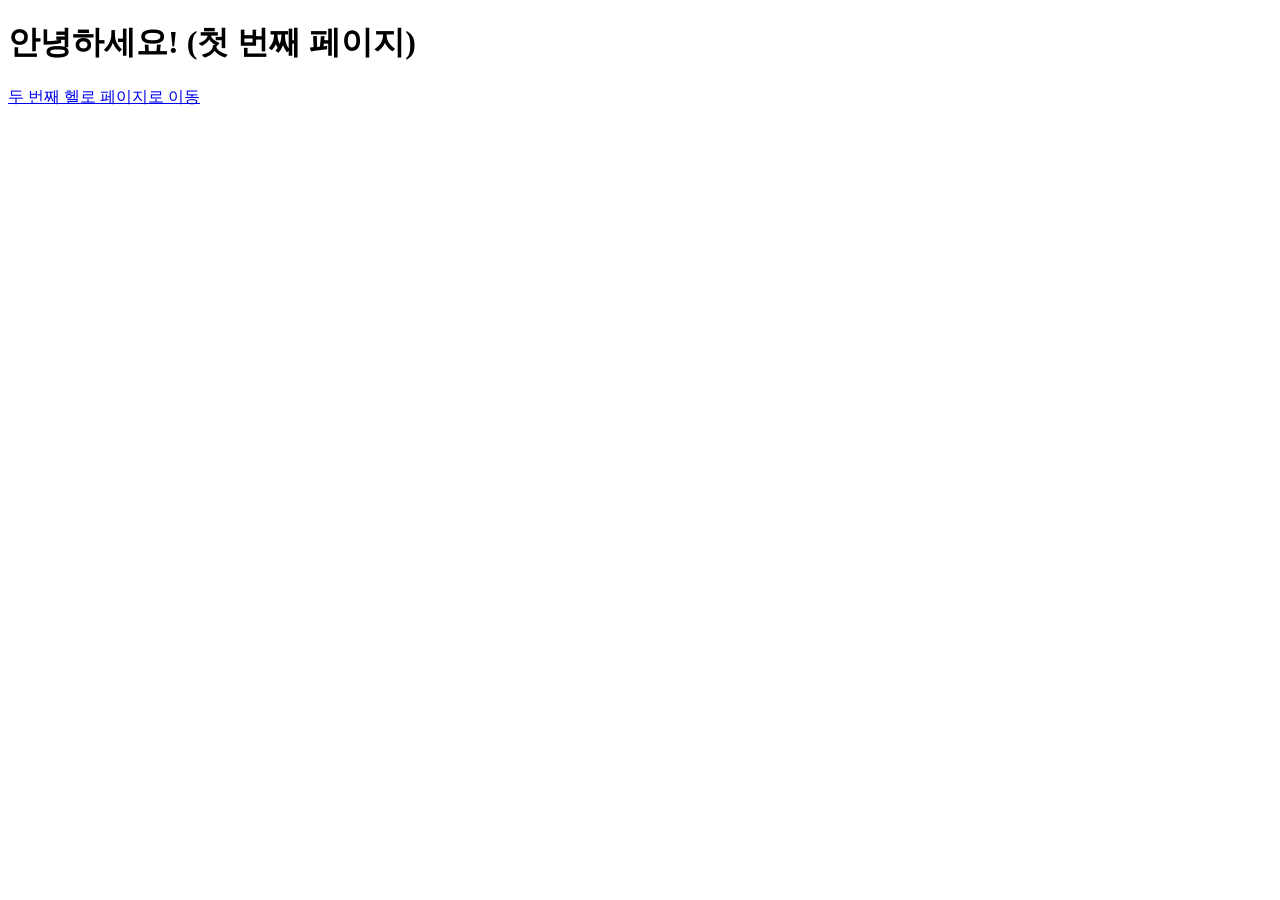
<file: demo/src/main/resources/templates/hello.html>
<!DOCTYPE html>
<html xmlns:th="http://www.thymeleaf.org">
<head>
<meta charset="UTF-8">
<title>Hello 페이지 1</title>
</head>
<body>
<h1>안녕하세요! (첫 번째 페이지)</h1>
<p th:text="${data}"></p>
<a href="/hello2">두 번째 헬로 페이지로 이동</a>
</body>
</html>
</file>
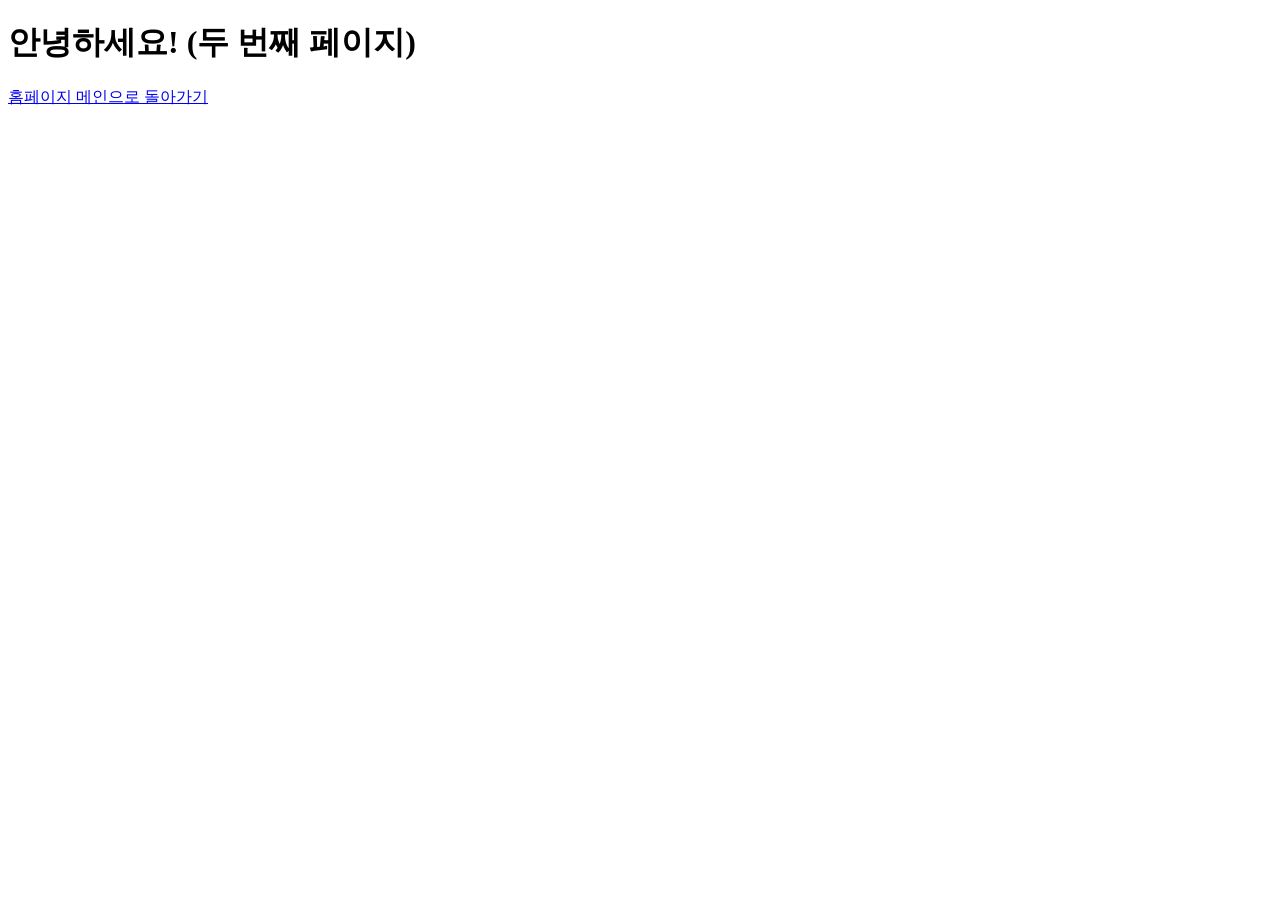
<file: demo/src/main/resources/templates/hello2.html>
<!DOCTYPE html>
<html xmlns:th="http://www.thymeleaf.org">
<head>
<meta charset="UTF-8">
<title>Hello 페이지 2</title>
</head>
<body>
<h1>안녕하세요! (두 번째 페이지)</h1>

<p th:text="${data}"></p>
<p th:text="${data1}"></p>
<p th:text="${data2}"></p>
<p th:text="${data3}"></p>
<p th:text="${data4}"></p>

<a href="/">홈페이지 메인으로 돌아가기</a>
</body>
</html>
</file>
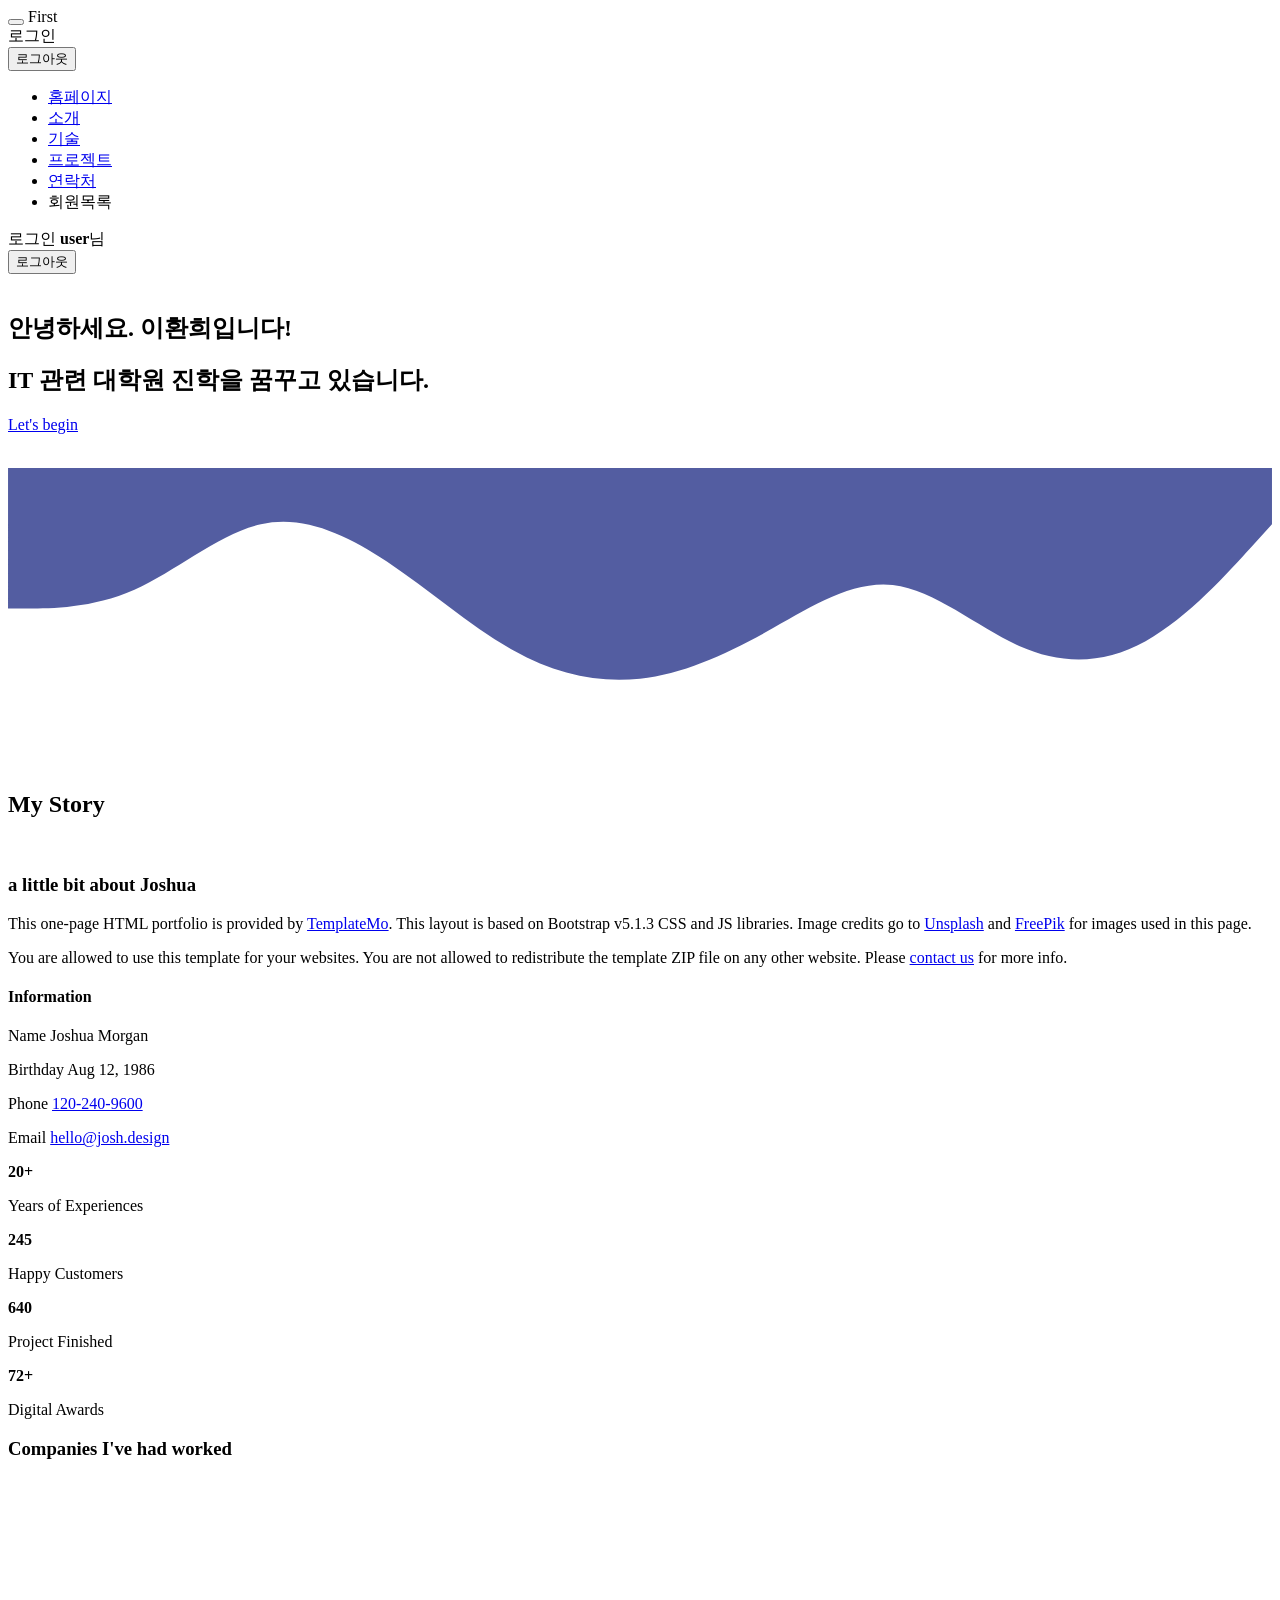
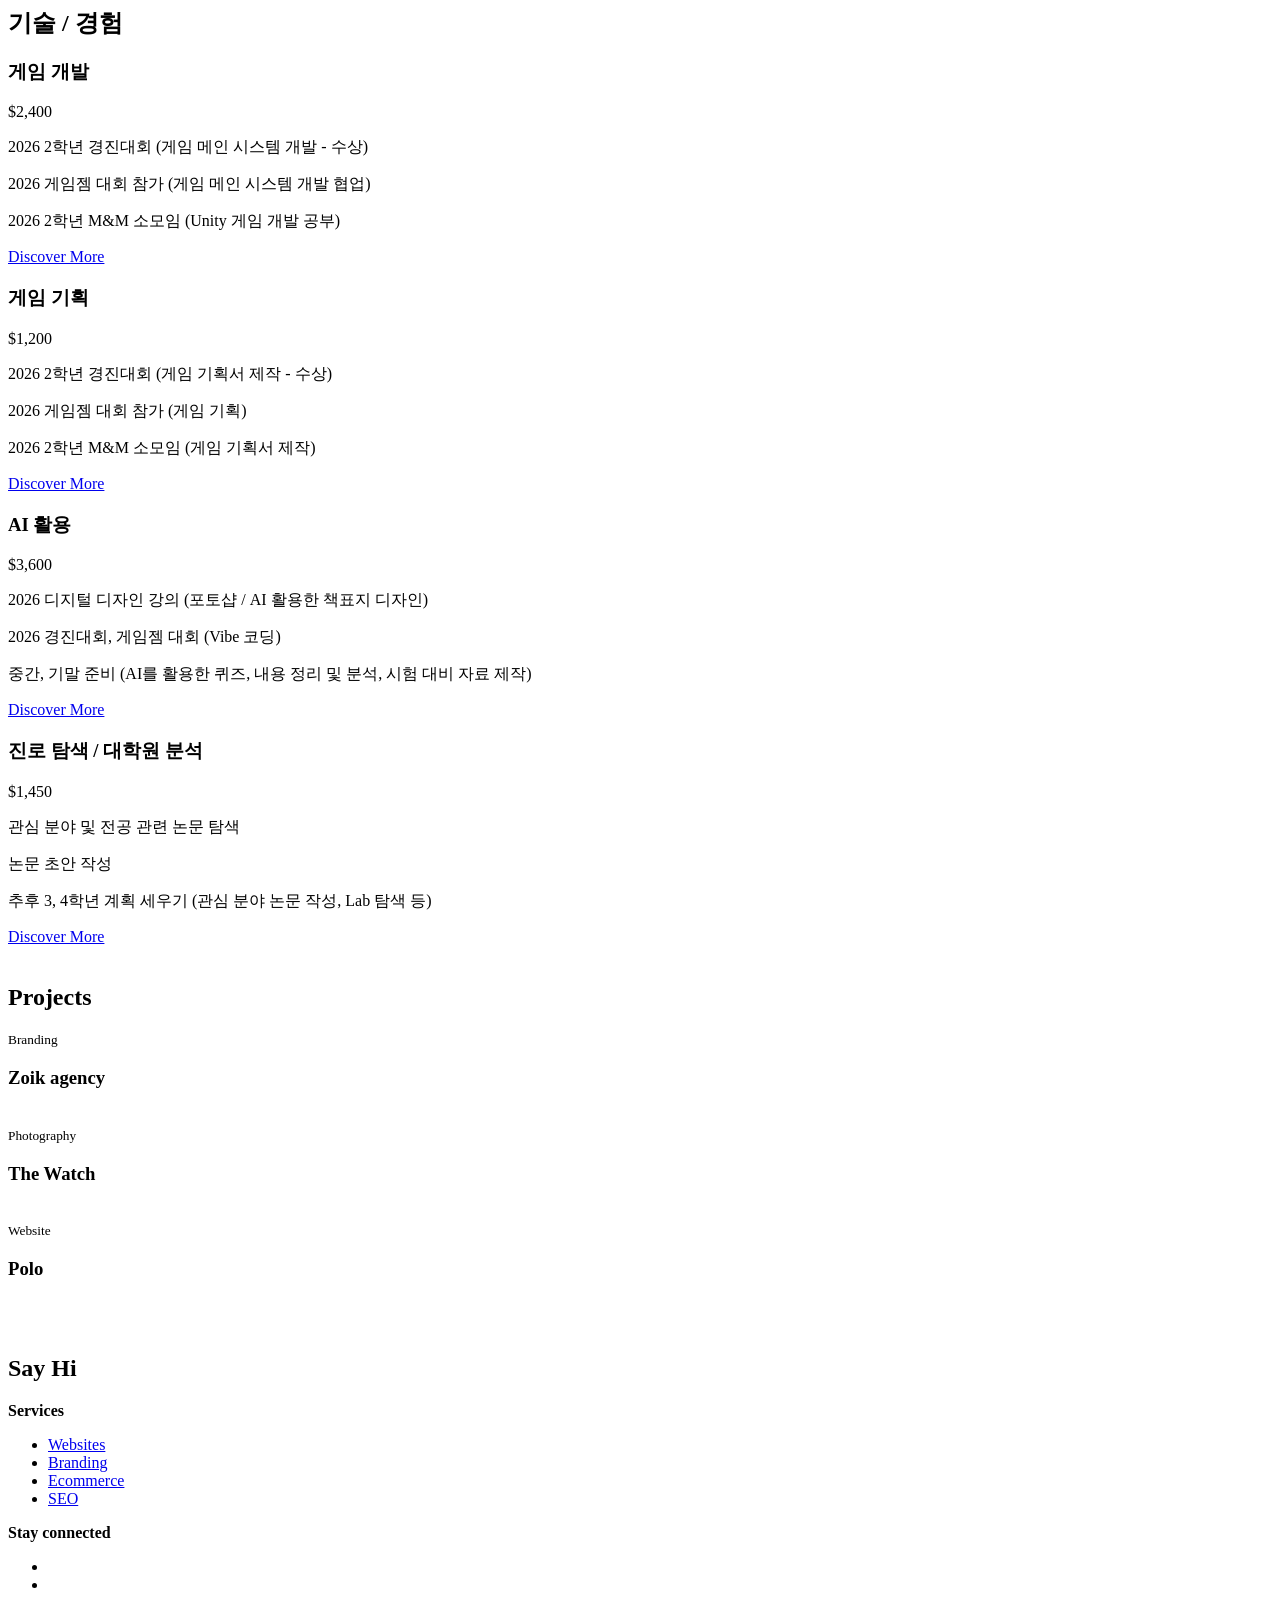
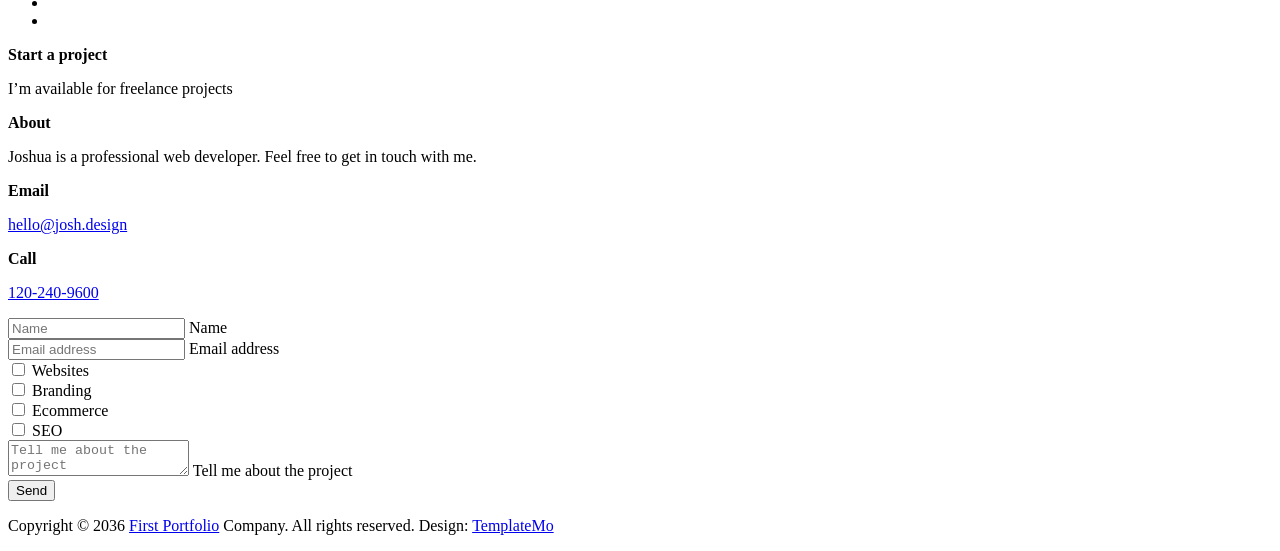
<file: demo/src/main/resources/templates/index copy 2.html>
<!doctype html>
<html xmlns:th="http://www.thymeleaf.org" xmlns:sec="http://www.thymeleaf.org/extras/spring-security">
    <head>
        <meta charset="utf-8">
        <meta name="viewport" content="width=device-width, initial-scale=1">

        <meta name="description" content="">
        <meta name="author" content="TemplateMo">

        <title>First Portfolio Bootstrap 5 Theme</title>

        <!-- CSS FILES -->
        <link rel="preconnect" href="https://fonts.googleapis.com">
        <link rel="preconnect" href="https://fonts.gstatic.com" crossorigin>
        
        <link href="https://fonts.googleapis.com/css2?family=DM+Sans:wght@400;500;700&display=swap" rel="stylesheet" media="print" onload="this.media='all'">
        <noscript><link href="https://fonts.googleapis.com/css2?family=DM+Sans:wght@400;500;700&display=swap" rel="stylesheet"></noscript>

        <link th:href="@{/css/bootstrap.min.css}" rel="stylesheet">
        <link th:href="@{/css/bootstrap-icons.css}" rel="stylesheet">

        <link th:href="@{/css/magnific-popup.css}" rel="stylesheet" media="print" onload="this.media='all'">
        <noscript><link th:href="@{/css/magnific-popup.css}" rel="stylesheet"></noscript>

        <link th:href="@{/css/templatemo-first-portfolio-style.css}" rel="stylesheet">

        <link rel="preload" as="image" fetchpriority="high" th:href="@{/images/portrait-happy-excited-man-holding-laptop-computer.png}">

        <!-- 첫 번째 코드의 로그인 사용자 UI 및 네비게이션 스타일 적용 -->
        <style>
            .navbar-user { color: var(--white-color); font-size: var(--p-font-size); white-space: nowrap; }
            .navbar.is-sticky .navbar-user { color: var(--dark-color); }
            a.navbar-icon:hover { background: var(--secondary-color); color: var(--white-color); }
        </style>
    </head>
    
    <body>

        <section class="preloader">
            <div class="spinner">
                <span class="spinner-rotate"></span>    
            </div>
        </section>

        <nav class="navbar navbar-expand-lg">
            <div class="container">

                <button class="navbar-toggler" type="button" data-bs-toggle="collapse" data-bs-target="#navbarNav" aria-controls="navbarNav" aria-expanded="false" aria-label="Toggle navigation">
                    <span class="navbar-toggler-icon"></span>
                </button>

                <a th:href="@{/}" class="navbar-brand mx-auto mx-lg-0">First</a>

                <!-- 모바일 화면 버튼 디자인 적용 -->
                <div class="d-flex align-items-center d-lg-none">
                    <!-- 모바일 로그인 전 -->
                    <th:block th:if="${#authorization.expression('isAnonymous()')}">
                        <a class="custom-btn btn" th:href="@{/login}">
                            <i class="bi-box-arrow-in-right me-1"></i>로그인
                        </a>
                    </th:block>
                    <!-- 모바일 로그인 후 -->
                    <th:block th:if="${#authorization.expression('isAuthenticated()')}">
                        <form th:action="@{/logout}" method="post" class="m-0">
                            <button type="submit" class="custom-btn btn">
                                <i class="bi-box-arrow-right me-1"></i>로그아웃
                            </button>
                        </form>
                    </th:block>
                </div>

                <div class="collapse navbar-collapse" id="navbarNav">
                    <ul class="navbar-nav ms-lg-5">
                        <li class="nav-item">
                            <a class="nav-link click-scroll" href="#section_1">홈페이지</a>
                        </li>

                        <li class="nav-item">
                            <a class="nav-link click-scroll" href="#section_2">소개</a>
                        </li>

                        <li class="nav-item">
                            <a class="nav-link click-scroll" href="#section_3">기술</a>
                        </li>

                        <li class="nav-item">
                            <a class="nav-link click-scroll" href="#section_4">프로젝트</a>
                        </li>

                        <li class="nav-item">
                            <a class="nav-link click-scroll" href="#section_5">연락처</a>
                        </li>

                        <!-- 첫 번째 코드의 회원목록 메뉴 반영 -->
                        <li class="nav-item">
                            <a class="nav-link" th:href="@{/testdb}">회원목록</a>
                        </li>
                    </ul>

                    <!-- PC 화면 로그인/로그아웃 UI 상태 전환 반영 -->
                    <div class="d-lg-flex align-items-center d-none ms-auto">
                        <!-- 로그인 전 (비인증 상태) -->
                        <th:block th:if="${#authorization.expression('isAnonymous()')}">
                            <a class="navbar-icon bi-person-plus me-3 text-center" th:href="@{/signup}" title="회원가입"></a>
                            <a class="custom-btn btn" th:href="@{/login}">
                                <i class="bi-box-arrow-in-right me-1"></i>로그인
                            </a>
                        </th:block>

                        <!-- 로그인 후 (인증 상태) -->
                        <th:block th:if="${#authorization.expression('isAuthenticated()')}">
                            <i class="navbar-icon bi-person-circle me-2 text-center"></i>
                            <span class="navbar-user me-3"><strong th:text="${#authentication.name}">user</strong>님</span>
                            <form th:action="@{/logout}" method="post" class="m-0">
                                <button type="submit" class="custom-btn btn">
                                    <i class="bi-box-arrow-right me-1"></i>로그아웃
                                </button>
                            </form>
                        </th:block>
                    </div>
                </div>

            </div>
        </nav>

        <main>

            <!-- 히어로 섹션 (두 번째 코드의 이환희 님 내용 유지) -->
            <section class="hero d-flex justify-content-center align-items-center" id="section_1">
                <div class="container">
                    <div class="row">

                        <div class="col-lg-7 col-12">
                            <div class="hero-text">
                                <div class="hero-title-wrap d-flex align-items-center mb-4">
                                    <img th:src="@{/images/KakaoTalk_20260916_130413364.jpg}" class="avatar-image avatar-image-large img-fluid" alt="">

                                    <h1 class="hero-title ms-3 mb-0">안녕하세요. 이환희입니다!</h1>
                                </div>

                                <h2 class="mb-4">IT 관련 대학원 진학을 꿈꾸고 있습니다.</h2>
                                <p class="mb-4"><a class="custom-btn btn custom-link" href="#section_2">Let's begin</a></p>
                            </div>
                        </div>

                        <div class="col-lg-5 col-12 position-relative">
                            <div class="hero-image-wrap"></div>
                            <img th:src="@{/images/portrait-happy-excited-man-holding-laptop-computer.png}" fetchpriority="high" class="hero-image img-fluid" alt="">
                        </div>

                    </div>
                </div>

                <svg xmlns="http://www.w3.org/2000/svg" viewBox="0 0 1440 320"><path fill="#535da1" fill-opacity="1" d="M0,160L24,160C48,160,96,160,144,138.7C192,117,240,75,288,64C336,53,384,75,432,106.7C480,139,528,181,576,208C624,235,672,245,720,240C768,235,816,213,864,186.7C912,160,960,128,1008,133.3C1056,139,1104,181,1152,202.7C1200,224,1248,224,1296,197.3C1344,171,1392,117,1416,90.7L1440,64L1440,0L1416,0C1392,0,1344,0,1296,0C1248,0,1200,0,1152,0C1104,0,1056,0,1008,0C960,0,912,0,864,0C816,0,768,0,720,0C672,0,624,0,576,0C528,0,480,0,432,0C384,0,336,0,288,0C240,0,192,0,144,0C96,0,48,0,24,0L0,0Z"></path></svg>
            </section>


            <section class="about section-padding" id="section_2">
                <div class="container">
                    <div class="row">

                        <div class="col-lg-6 col-12">
                            <img th:src="@{/images/couple-working-from-home-together-sofa.jpg}" class="about-image img-fluid" alt="">
                        </div>

                        <div class="col-lg-6 col-12 mt-5 mt-lg-0">
                            <div class="about-thumb">

                                <div class="section-title-wrap d-flex justify-content-end align-items-center mb-4">
                                    <h2 class="text-white me-4 mb-0">My Story</h2>

                                    <img th:src="@{/images/happy-bearded-young-man.jpg}" class="avatar-image img-fluid" alt="">
                                </div>

                                <h3 class="pt-2 mb-3">a little bit about Joshua</h3>

                                <p>This one-page HTML portfolio is provided by <a href="https://templatemo.com" target="_blank">TemplateMo</a>. This layout is based on Bootstrap v5.1.3 CSS and JS libraries. Image credits go to <a href="https://unsplash.com" target="_blank">Unsplash</a> and <a href="https://freepik.com" target="_blank">FreePik</a> for images used in this page.</p>

                                <p>You are allowed to use this template for your websites. You are not allowed to redistribute the template ZIP file on any other website. Please <a href="https://templatemo.com/contact" target="_blank">contact us</a> for more info.</p>
                            </div>
                        </div>

                    </div>
                </div>
            </section>

            <section class="featured section-padding">
                <div class="container">
                    <div class="row">

                        <div class="col-lg-6 col-12">
                            <div class="profile-thumb">
                                <div class="profile-title">
                                    <h4 class="mb-0">Information</h4>
                                </div>

                                <div class="profile-body">
                                    <p>
                                        <span class="profile-small-title">Name</span> 
                                        <span>Joshua Morgan</span>
                                    </p>

                                    <p>
                                        <span class="profile-small-title">Birthday</span> 
                                        <span>Aug 12, 1986</span>
                                    </p>

                                    <p>
                                        <span class="profile-small-title">Phone</span> 
                                        <span><a href="tel: 305-240-9671">120-240-9600</a></span>
                                    </p>

                                    <p>
                                        <span class="profile-small-title">Email</span> 
                                        <span><a href="mailto:hello@josh.design">hello@josh.design</a></span>
                                    </p>
                                </div>
                            </div>
                        </div>

                        <div class="col-lg-6 col-12 mt-5 mt-lg-0">
                            <div class="about-thumb">
                                <div class="row">
                                    <div class="col-lg-6 col-6 featured-border-bottom py-2">
                                        <strong class="featured-numbers">20+</strong>

                                        <p class="featured-text">Years of Experiences</p>
                                    </div>

                                    <div class="col-lg-6 col-6 featured-border-start featured-border-bottom ps-5 py-2">
                                        <strong class="featured-numbers">245</strong>

                                        <p class="featured-text">Happy Customers</p>
                                    </div>

                                    <div class="col-lg-6 col-6 pt-4">
                                        <strong class="featured-numbers">640</strong>

                                        <p class="featured-text">Project Finished</p>
                                    </div>

                                    <div class="col-lg-6 col-6 featured-border-start ps-5 pt-4">
                                        <strong class="featured-numbers">72+</strong>

                                        <p class="featured-text">Digital Awards</p>
                                    </div>
                                </div>
                            </div>
                        </div>

                    </div>
                </div>
            </section>


            <section class="clients section-padding">
                <div class="container">
                    <div class="row align-items-center">

                        <div class="col-lg-12 col-12">
                            <h3 class="text-center mb-5">Companies I've had worked</h3>
                        </div>

                        <div class="col-lg-2 col-4 ms-auto clients-item-height">
                            <img th:src="@{/images/clients/cachet.svg}" class="clients-image img-fluid" alt="">
                        </div>

                        <div class="col-lg-2 col-4 clients-item-height">
                            <img th:src="@{/images/clients/guitar-center.svg}" class="clients-image img-fluid" alt="">
                        </div>

                        <div class="col-lg-2 col-4 clients-item-height">
                            <img th:src="@{/images/clients/tokico.svg}" class="clients-image img-fluid" alt="">
                        </div>

                        <div class="col-lg-2 col-4 clients-item-height">
                            <img th:src="@{/images/clients/shopify.svg}" class="clients-image img-fluid" alt="">
                        </div>

                        <div class="col-lg-2 col-4 me-auto clients-item-height">
                            <img th:src="@{/images/clients/profil-rejser.svg}" class="clients-image img-fluid" alt="">
                        </div>

                    </div>
                </div>
            </section>


            <!-- 기술 섹션 (두 번째 코드의 상세 내용 유지) -->
            <section class="services section-padding" id="section_3">
                <div class="container">
                    <div class="row">

                        <div class="col-lg-10 col-12 mx-auto">
                            <div class="section-title-wrap d-flex justify-content-center align-items-center mb-5">
                                <img th:src="@{/images/handshake-man-woman-after-signing-business-contract-closeup.jpg}" class="avatar-image img-fluid" alt="">

                                <h2 class="text-white ms-4 mb-0">기술 / 경험</h2>
                            </div>

                            <div class="row pt-lg-5">
    <!-- 1. 게임 개발 -->
    <div class="col-lg-6 col-12">
        <div class="services-thumb">
            <div class="d-flex flex-wrap align-items-center border-bottom mb-4 pb-3">
                <h3 class="mb-0">게임 개발</h3>
                <div class="services-price-wrap ms-auto">
                    <p class="services-price-text mb-0">$2,400</p>
                    <div class="services-price-overlay"></div>
                </div>
            </div>

            <p>2026 2학년 경진대회 (게임 메인 시스템 개발 - 수상)</p>
            <p>2026 게임젬 대회 참가 (게임 메인 시스템 개발 협업)</p>
            <p>2026 2학년 M&M 소모임 (Unity 게임 개발 공부)</p>

            <!-- 공백 인코딩(%20) 적용 또는 올바른 파일 경로로 수정 -->
            <a href="/detailed_web1.html" target="_blank" rel="noopener noreferrer" class="custom-btn custom-border-btn btn mt-3">Discover More</a>

            <div class="services-icon-wrap d-flex justify-content-center align-items-center">
                <i class="services-icon bi-controller"></i>
            </div>
        </div>
    </div>

    <!-- 2. 게임 기획 -->
    <div class="col-lg-6 col-12">
        <div class="services-thumb services-thumb-up">
            <div class="d-flex flex-wrap align-items-center border-bottom mb-4 pb-3">
                <h3 class="mb-0">게임 기획</h3>
                <div class="services-price-wrap ms-auto">
                    <p class="services-price-text mb-0">$1,200</p>
                    <div class="services-price-overlay"></div>
                </div>
            </div>

            <p>2026 2학년 경진대회 (게임 기획서 제작 - 수상)</p>
            <p>2026 게임젬 대회 참가 (게임 기획)</p>
            <p>2026 2학년 M&M 소모임 (게임 기획서 제작)</p>

            <a href="/detailed_web2.html" target="_blank" rel="noopener noreferrer" class="custom-btn custom-border-btn btn mt-3">Discover More</a>

            <div class="services-icon-wrap d-flex justify-content-center align-items-center">
                <i class="services-icon bi-book"></i>
            </div>
        </div>
    </div>

    <!-- 3. AI 활용 -->
    <div class="col-lg-6 col-12">
        <div class="services-thumb">
            <div class="d-flex flex-wrap align-items-center border-bottom mb-4 pb-3">
                <h3 class="mb-0">AI 활용</h3>
                <div class="services-price-wrap ms-auto">
                    <p class="services-price-text mb-0">$3,600</p>
                    <div class="services-price-overlay"></div>
                </div>
            </div>

            <p>2026 디지털 디자인 강의 (포토샵 / AI 활용한 책표지 디자인)</p>
            <p>2026 경진대회, 게임젬 대회 (Vibe 코딩)</p>
            <p>중간, 기말 준비 (AI를 활용한 퀴즈, 내용 정리 및 분석, 시험 대비 자료 제작)</p>

            <a href="/detailed_web3.html" target="_blank" rel="noopener noreferrer" class="custom-btn custom-border-btn btn mt-3">Discover More</a>

            <div class="services-icon-wrap d-flex justify-content-center align-items-center">
                <i class="services-icon bi-robot"></i>
            </div>
        </div>
    </div>

    <!-- 4. 진로 탐색 / 대학원 분석 -->
    <div class="col-lg-6 col-12">
        <div class="services-thumb services-thumb-up">
            <div class="d-flex flex-wrap align-items-center border-bottom mb-4 pb-3">
                <h3 class="mb-0">진로 탐색 / 대학원 분석</h3>
                <div class="services-price-wrap ms-auto">
                    <p class="services-price-text mb-0">$1,450</p>
                    <div class="services-price-overlay"></div>
                </div>
            </div>

            <p>관심 분야 및 전공 관련 논문 탐색</p>
            <p>논문 초안 작성</p>
            <p>추후 3, 4학년 계획 세우기 (관심 분야 논문 작성, Lab 탐색 등)</p>

            <a href="/detailed_web4.html" target="_blank" rel="noopener noreferrer" class="custom-btn custom-border-btn btn mt-3">Discover More</a>

            <div class="services-icon-wrap d-flex justify-content-center align-items-center">
                <i class="services-icon bi-pen"></i>
            </div>
        </div>
    </div>
</div>
                                    </div>
                                </div>
                            </div>
                        </div>
                    </div>
                </div>
            </section>


            <section class="projects section-padding" id="section_4">
                <div class="container">
                    <div class="row">

                        <div class="col-lg-8 col-md-8 col-12 ms-auto">
                            <div class="section-title-wrap d-flex justify-content-center align-items-center mb-4">
                                <img th:src="@{/images/white-desk-work-study-aesthetics.jpg}" class="avatar-image img-fluid" alt="">

                                <h2 class="text-white ms-4 mb-0">Projects</h2>
                            </div>
                        </div>

                        <div class="clearfix"></div>

                        <div class="col-lg-4 col-md-6 col-12">
                            <div class="projects-thumb">
                                <div class="projects-info">
                                    <small class="projects-tag">Branding</small>

                                    <h3 class="projects-title">Zoik agency</h3>
                                </div>

                                <a th:href="@{/images/projects/nikhil-KO4io-eCAXA-unsplash.jpg}" class="popup-image">
                                    <img th:src="@{/images/projects/nikhil-KO4io-eCAXA-unsplash.jpg}" class="projects-image img-fluid" alt="">
                                </a>
                            </div>
                        </div>

                        <div class="col-lg-4 col-md-6 col-12">
                            <div class="projects-thumb">
                                <div class="projects-info">
                                    <small class="projects-tag">Photography</small>

                                    <h3 class="projects-title">The Watch</h3>
                                </div>

                                <a th:href="@{/images/projects/the-5th-IQYR7N67dhM-unsplash.jpg}" class="popup-image">
                                    <img th:src="@{/images/projects/the-5th-IQYR7N67dhM-unsplash.jpg}" class="projects-image img-fluid" alt="">
                                </a>
                            </div>
                        </div>

                        <div class="col-lg-4 col-md-6 col-12">
                            <div class="projects-thumb">
                                <div class="projects-info">
                                    <small class="projects-tag">Website</small>

                                    <h3 class="projects-title">Polo</h3>
                                </div>

                                <a th:href="@{/images/projects/true-agency-9Bjog5FZ-oc-unsplash.jpg}" class="popup-image">
                                    <img th:src="@{/images/projects/true-agency-9Bjog5FZ-oc-unsplash.jpg}" class="projects-image img-fluid" alt="">
                                </a>
                            </div>
                        </div>

                    </div>
                </div>
            </section>

            <section class="contact section-padding" id="section_5">
                <div class="container">
                    <div class="row">

                        <div class="col-lg-6 col-md-8 col-12">
                            <div class="section-title-wrap d-flex justify-content-center align-items-center mb-5">
                                <img th:src="@{/images/aerial-view-man-using-computer-laptop-wooden-table.jpg}" class="avatar-image img-fluid" alt="">

                                <h2 class="text-white ms-4 mb-0">Say Hi</h2>
                            </div>
                        </div>

                        <div class="clearfix"></div>

                        <div class="col-lg-3 col-md-6 col-12 pe-lg-0">
                            <div class="contact-info contact-info-border-start d-flex flex-column">
                                <strong class="site-footer-title d-block mb-3">Services</strong>

                                <ul class="footer-menu">
                                    <li class="footer-menu-item"><a href="#" class="footer-menu-link">Websites</a></li>

                                    <li class="footer-menu-item"><a href="#" class="footer-menu-link">Branding</a></li>

                                    <li class="footer-menu-item"><a href="#" class="footer-menu-link">Ecommerce</a></li>

                                    <li class="footer-menu-item"><a href="#" class="footer-menu-link">SEO</a></li>
                                </ul>

                                <strong class="site-footer-title d-block mt-4 mb-3">Stay connected</strong>

                                <ul class="social-icon">
                                    <li class="social-icon-item"><a href="https://twitter.com/minthu" class="social-icon-link bi-twitter"></a></li>

                                    <li class="social-icon-item"><a href="#" class="social-icon-link bi-instagram"></a></li>

                                    <li class="social-icon-item"><a href="#" class="social-icon-link bi-pinterest"></a></li>

                                    <li class="social-icon-item"><a href="https://www.youtube.com/templatemo" class="social-icon-link bi-youtube"></a></li>
                                </ul>

                                <strong class="site-footer-title d-block mt-4 mb-3">Start a project</strong>

                                <p class="mb-0">I’m available for freelance projects</p>
                            </div>
                        </div>

                        <div class="col-lg-3 col-md-6 col-12 ps-lg-0">
                            <div class="contact-info d-flex flex-column">
                                <strong class="site-footer-title d-block mb-3">About</strong>

                                <p class="mb-2">
                                    Joshua is a professional web developer. Feel free to get in touch with me.
                                </p>

                                <strong class="site-footer-title d-block mt-4 mb-3">Email</strong>

                                <p>
                                    <a href="mailto:hello@josh.design">
                                        hello@josh.design
                                    </a>
                                </p>

                                <strong class="site-footer-title d-block mt-4 mb-3">Call</strong>

                                <p class="mb-0">
                                    <a href="tel: 120-240-9600">
                                        120-240-9600
                                    </a>
                                </p>
                            </div>
                        </div>

                        <div class="col-lg-6 col-12 mt-5 mt-lg-0">
                            <form action="#" method="get" class="custom-form contact-form" role="form">
                                <div class="row">
                                    <div class="col-lg-6 col-md-6 col-12">
                                        <div class="form-floating">
                                            <input type="text" name="name" id="name" class="form-control" placeholder="Name" required="">
                                            
                                            <label for="name">Name</label>
                                        </div>
                                    </div>

                                    <div class="col-lg-6 col-md-6 col-12"> 
                                        <div class="form-floating">
                                            <input type="email" name="email" id="email" pattern="[^ @]*@[^ @]*" class="form-control" placeholder="Email address" required="">
                                            
                                            <label for="email">Email address</label>
                                        </div>
                                    </div>

                                    <div class="col-lg-3 col-md-6 col-6">
                                        <div class="form-check form-check-inline">
                                            <input name="website" type="checkbox" class="form-check-input" id="inlineCheckbox1" value="1">

                                            <label class="form-check-label" for="inlineCheckbox1">
                                                <i class="bi-globe form-check-icon"></i>
                                                <span class="form-check-label-text">Websites</span>
                                            </label>
                                        </div>
                                    </div>

                                    <div class="col-lg-3 col-md-6 col-6">
                                        <div class="form-check form-check-inline">
                                            <input name="branding" type="checkbox" class="form-check-input" id="inlineCheckbox2" value="1">

                                            <label class="form-check-label" for="inlineCheckbox2">
                                                <i class="bi-lightbulb form-check-icon"></i>
                                                <span class="form-check-label-text">Branding</span>
                                            </label>
                                        </div>
                                    </div>

                                    <div class="col-lg-3 col-md-6 col-6">
                                        <div class="form-check form-check-inline">
                                            <input name="ecommerce" type="checkbox" class="form-check-input" id="inlineCheckbox3" value="1">

                                            <label class="form-check-label" for="inlineCheckbox3">
                                                <i class="bi-phone form-check-icon"></i>
                                                <span class="form-check-label-text">Ecommerce</span>
                                            </label>
                                        </div>
                                    </div>

                                    <div class="col-lg-3 col-md-6 col-6">
                                        <div class="form-check form-check-inline me-0">
                                            <input name="seo" type="checkbox" class="form-check-input" id="inlineCheckbox4" value="1">

                                            <label class="form-check-label" for="inlineCheckbox4">
                                                <i class="bi-google form-check-icon"></i>
                                                <span class="form-check-label-text">SEO</span>
                                            </label>
                                        </div>
                                    </div>

                                    <div class="col-lg-12 col-12">
                                        <div class="form-floating">
                                            <textarea class="form-control" id="message" name="message" placeholder="Tell me about the project"></textarea>
                                            
                                            <label for="message">Tell me about the project</label>
                                        </div>
                                    </div>

                                    <div class="col-lg-3 col-12 ms-auto">
                                        <button type="submit" class="form-control">Send</button>
                                    </div>

                                </div>
                            </form>
                        </div>

                    </div>
                </div>
            </section>

        </main>

        <footer class="site-footer">
            <div class="container">
                <div class="row">

                    <div class="col-lg-12 col-12">
                        <div class="copyright-text-wrap">
                            <p class="mb-0">
                                <span class="copyright-text">Copyright © 2036 <a href="#">First Portfolio</a> Company. All rights reserved.</span>
                                Design: 
                                <a rel="sponsored" href="https://templatemo.com" target="_blank">TemplateMo</a>
                            </p>
                        </div>
                    </div>

                </div>
            </div>
        </footer>

        <!-- JAVASCRIPT FILES -->
        <script th:src="@{/js/jquery.min.js}"></script>
        <script th:src="@{/js/bootstrap.min.js}"></script>
        <script th:src="@{/js/click-scroll.js}"></script>
        <script th:src="@{/js/jquery.magnific-popup.min.js}"></script>
        <script th:src="@{/js/magnific-popup-options.js}"></script>
        <script th:src="@{/js/custom.js}"></script>

    </body>
</html>
</file>
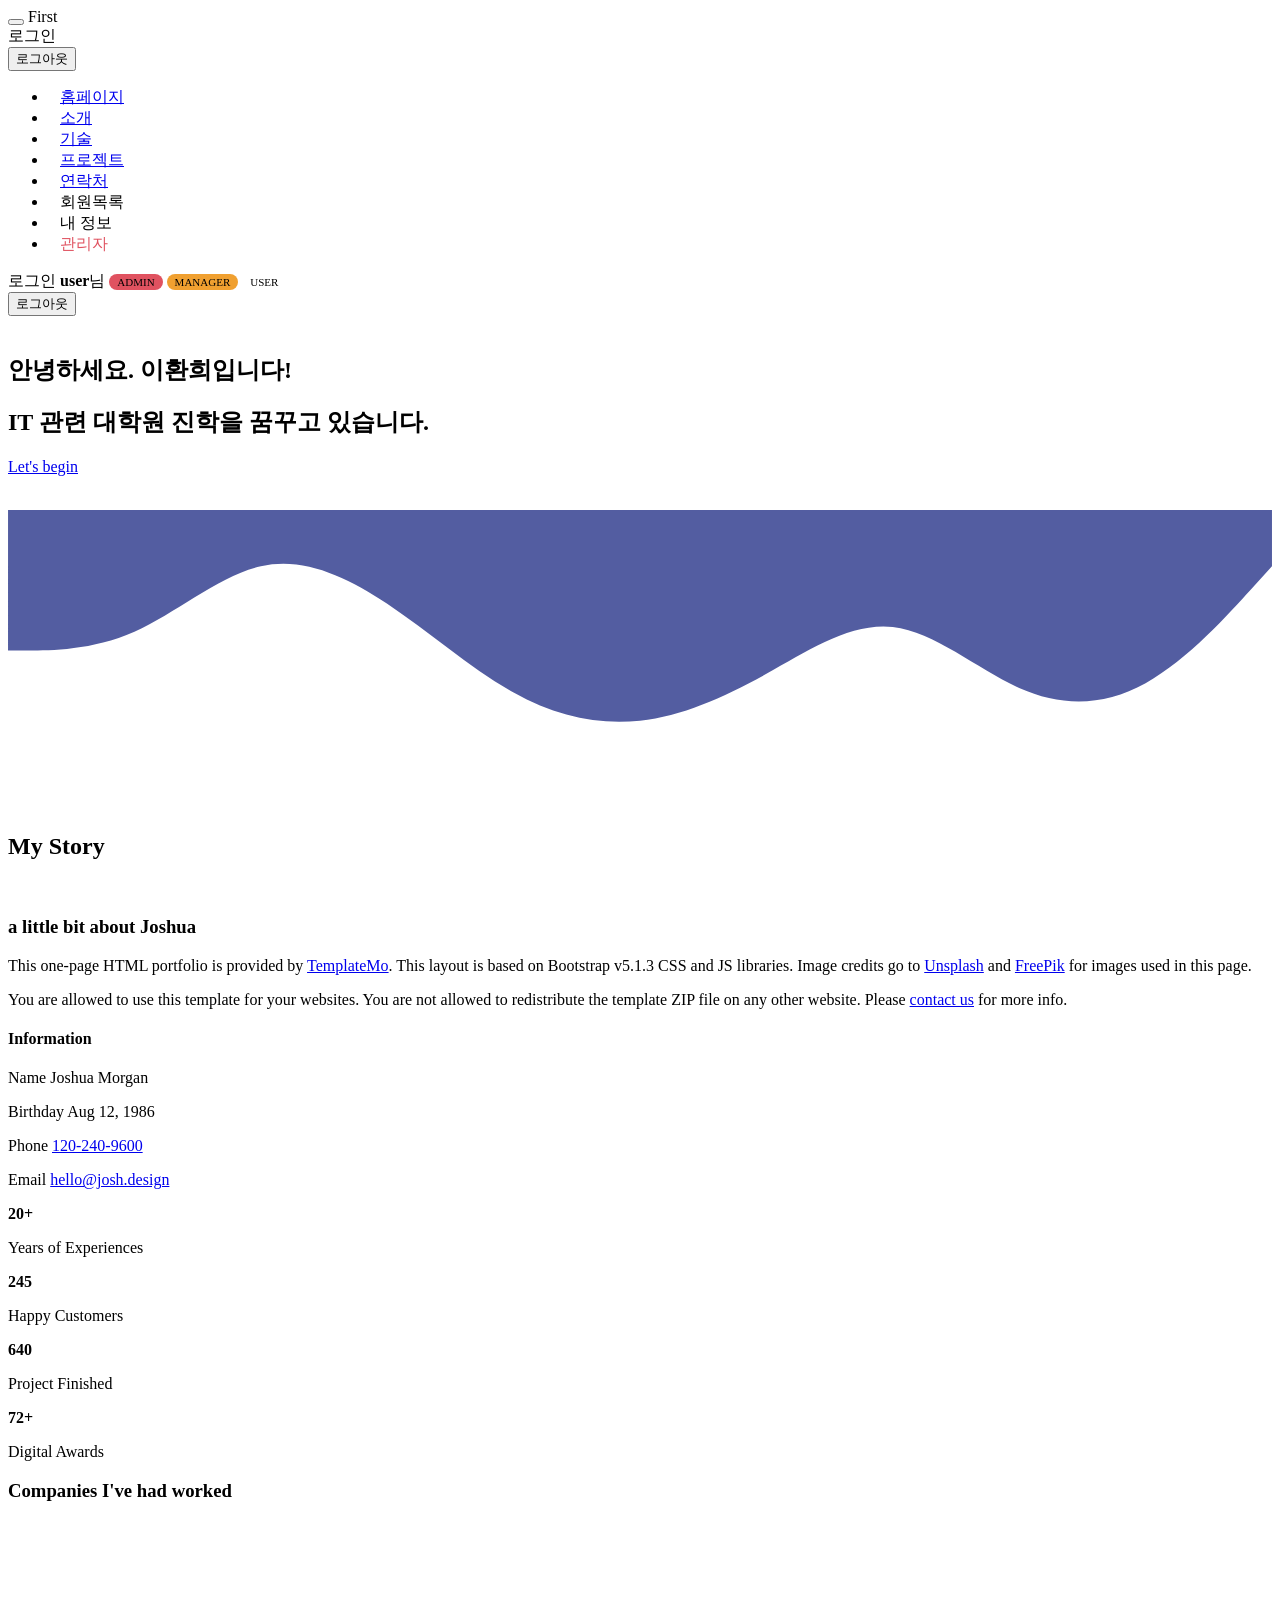
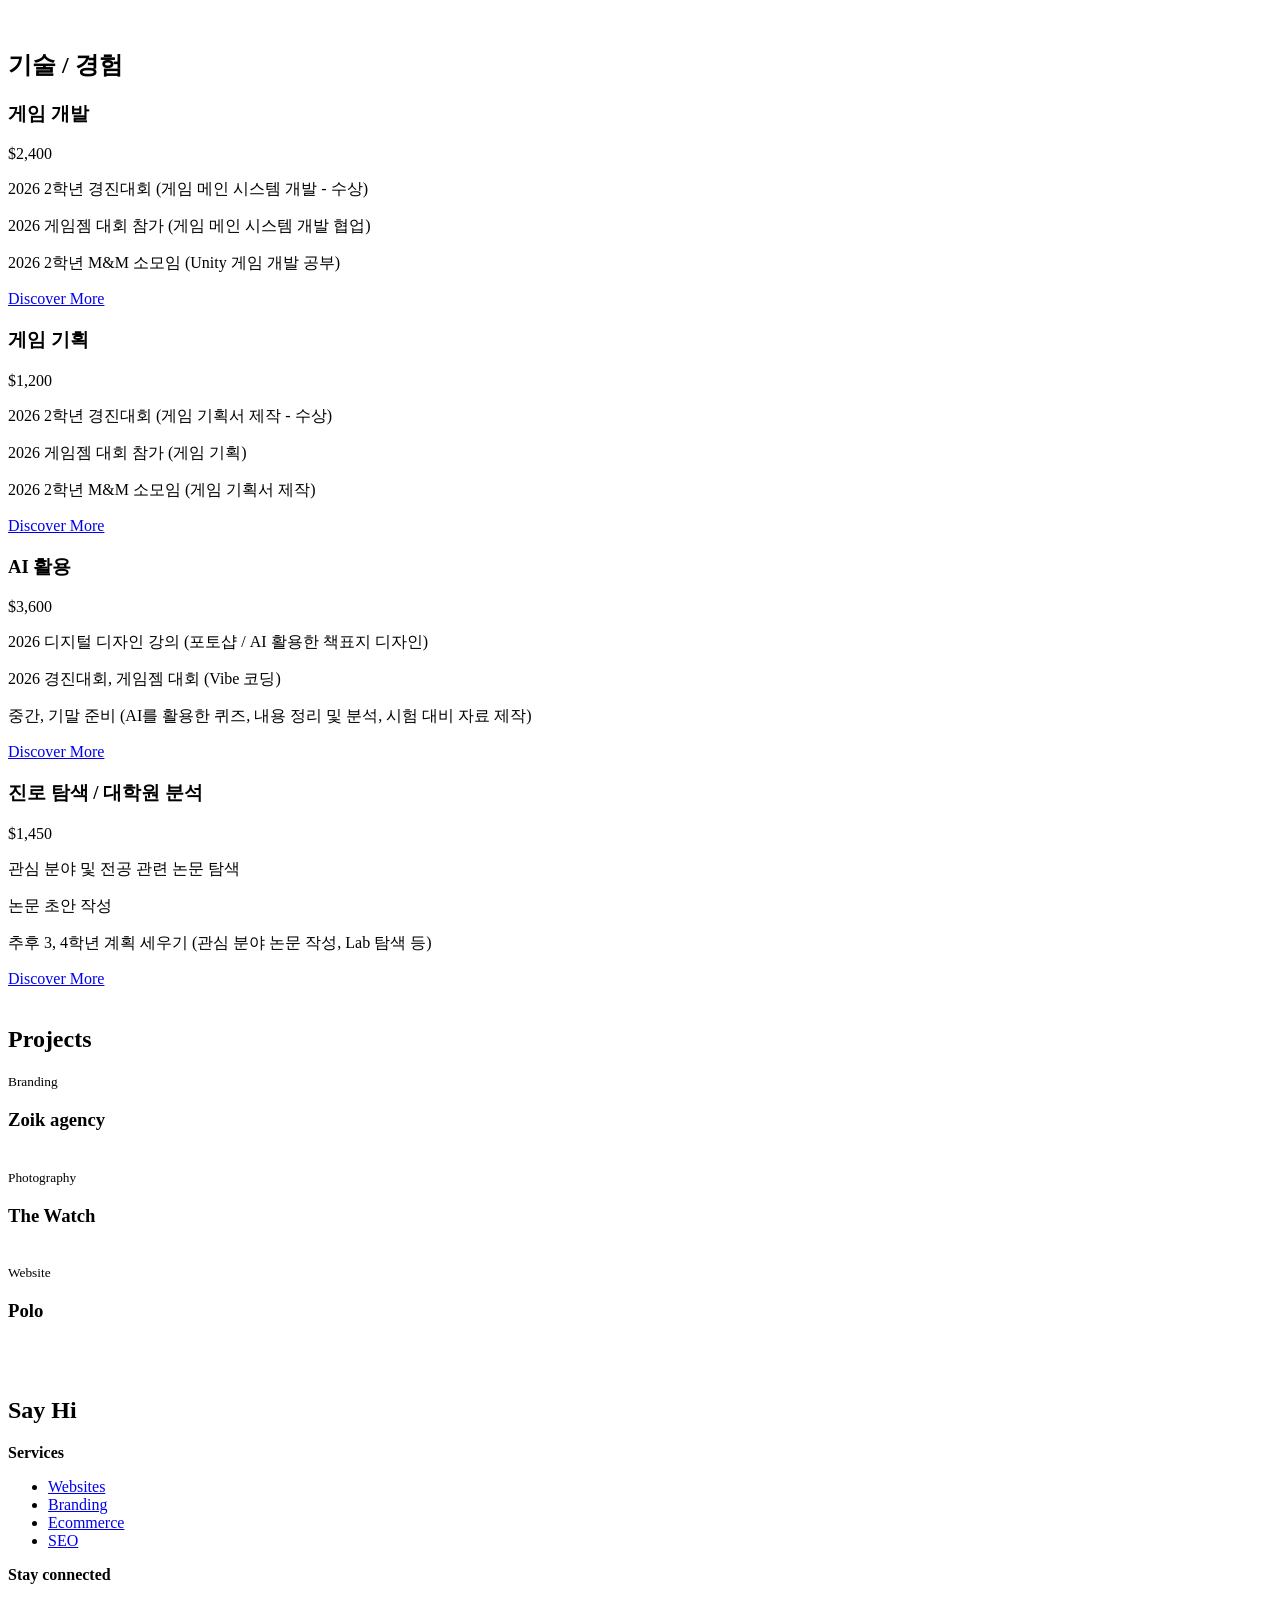
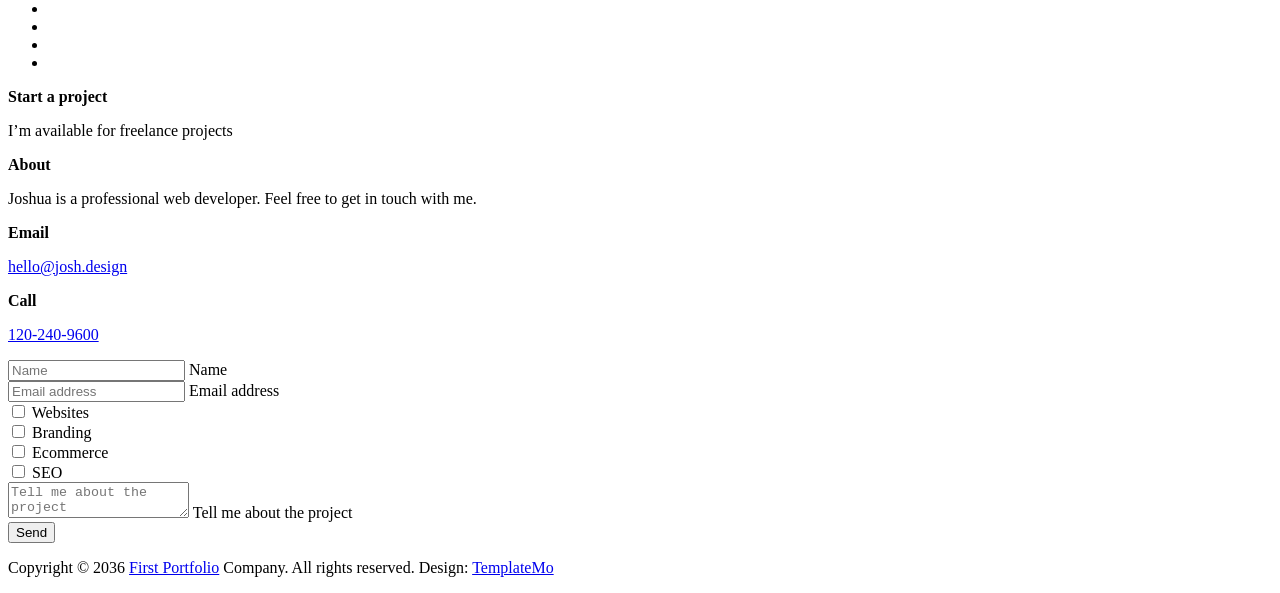
<file: demo/src/main/resources/templates/index1.html>
<!doctype html>
<html xmlns:th="http://www.thymeleaf.org" xmlns:sec="http://www.thymeleaf.org/extras/spring-security">
    <head>
        <meta charset="utf-8">
        <meta name="viewport" content="width=device-width, initial-scale=1">

        <meta name="description" content="">
        <meta name="author" content="TemplateMo">

        <title>First Portfolio Bootstrap 5 Theme</title>

        <!-- CSS FILES -->
        <link rel="preconnect" href="https://fonts.googleapis.com">
        
        <link rel="preconnect" href="https://fonts.gstatic.com" crossorigin>
        
        <link href="https://fonts.googleapis.com/css2?family=DM+Sans:wght@400;500;700&display=swap" rel="stylesheet" media="print" onload="this.media='all'">
        <noscript><link href="https://fonts.googleapis.com/css2?family=DM+Sans:wght@400;500;700&display=swap" rel="stylesheet"></noscript>

        <link th:href="@{/css/bootstrap.min.css}" rel="stylesheet">

        <link th:href="@{/css/bootstrap-icons.css}" rel="stylesheet">

        <link th:href="@{/css/magnific-popup.css}" rel="stylesheet" media="print" onload="this.media='all'">
        <noscript><link th:href="@{/css/magnific-popup.css}" rel="stylesheet"></noscript>

        <link th:href="@{/css/templatemo-first-portfolio-style.css}" rel="stylesheet">

        <link rel="preload" as="image" fetchpriority="high" th:href="@{/images/portrait-happy-excited-man-holding-laptop-computer.png}">

        <!-- [5주차] 네비게이션 로그인 사용자 표시 스타일 -->
        <style>
            .navbar-user { color: var(--white-color); font-size: var(--p-font-size); white-space: nowrap; }
            .navbar.is-sticky .navbar-user { color: var(--dark-color); }
            a.navbar-icon:hover { background: var(--secondary-color); color: var(--white-color); }
            /* [6주차] 권한(ROLE) 배지, 관리자 메뉴 */
            .role-badge { font-size: 11px; font-weight: var(--font-weight-bold); padding: 2px 8px; border-radius: 20px; color: var(--white-color); vertical-align: middle; }
            .role-ADMIN   { background: #e05260; }
            .role-MANAGER { background: #f0a030; }
            .role-USER    { background: var(--secondary-color); }
            .navbar .nav-link.nav-link-admin { color: #e05260; }
            /* [6주차] 메뉴가 늘어나도 한 줄 유지 */
            .navbar-nav .nav-link, .navbar .custom-btn { white-space: nowrap; }
            @media (min-width: 992px) {
                .navbar-expand-lg .navbar-nav .nav-link { margin-left: 12px; margin-right: 12px; }
            }
            @media (min-width: 992px) and (max-width: 1199px) {
                .navbar-expand-lg .navbar-nav .nav-link { margin-left: 7px; margin-right: 7px; font-size: 15px; }
                .navbar i.navbar-icon { display: none; }
            }
        </style>

<!--

TemplateMo 578 First Portfolio

https://templatemo.com/tm-578-first-portfolio

-->
    </head>
    
    <body>

        <section class="preloader">
            <div class="spinner">
                <span class="spinner-rotate"></span>    
            </div>
        </section>

        <nav class="navbar navbar-expand-lg">
            <div class="container">

                <button class="navbar-toggler" type="button" data-bs-toggle="collapse" data-bs-target="#navbarNav" aria-controls="navbarNav" aria-expanded="false" aria-label="Toggle navigation">
                    <span class="navbar-toggler-icon"></span>
                </button>

                <a th:href="@{/}" class="navbar-brand mx-auto mx-lg-0">First</a>

                <!-- [5주차] 모바일 화면 : 로그인 / 로그아웃 버튼 -->
                <div class="d-flex align-items-center d-lg-none">
                    <a sec:authorize="isAnonymous()" class="custom-btn btn" th:href="@{/login}">
                        <i class="bi-box-arrow-in-right me-1"></i>로그인
                    </a>
                    <form sec:authorize="isAuthenticated()" th:action="@{/logout}" method="post" class="m-0">
                        <button type="submit" class="custom-btn btn">
                            <i class="bi-box-arrow-right me-1"></i>로그아웃
                        </button>
                    </form>
                </div>

                <div class="collapse navbar-collapse" id="navbarNav">
                    <ul class="navbar-nav ms-lg-5">
                        <li class="nav-item">
                            <a class="nav-link click-scroll" href="#section_1">홈페이지</a>
                        </li>

                        <li class="nav-item">
                            <a class="nav-link click-scroll" href="#section_2">소개</a>
                        </li>

                        <li class="nav-item">
                            <a class="nav-link click-scroll" href="#section_3">기술</a>
                        </li>

                        <li class="nav-item">
                            <a class="nav-link click-scroll" href="#section_4">프로젝트</a>
                        </li>

                        <li class="nav-item">
                            <a class="nav-link click-scroll" href="#section_5">연락처</a>
                        </li>

                        <!-- [5주차] 회원 전용 페이지 : 로그인하지 않으면 로그인 화면으로 이동 -->
                        <li class="nav-item">
                            <a class="nav-link" th:href="@{/testdb}">회원목록</a>
                        </li>

                        <!-- [6주차] 로그인한 사람만 보이는 메뉴 : 내 정보 -->
                        <li class="nav-item" sec:authorize="isAuthenticated()">
                            <a class="nav-link" th:href="@{/mypage}">내 정보</a>
                        </li>

                        <!-- [6주차] 관리자(ROLE_ADMIN)만 보이는 메뉴 : 메뉴를 숨겨도 주소(URL) 직접 입력은 막지 못한다! -->
                        <li class="nav-item" sec:authorize="hasRole('ADMIN')">
                            <a class="nav-link nav-link-admin" th:href="@{/admin/members}"><i class="bi-shield-lock me-1"></i>관리자</a>
                        </li>
                    </ul>

                    <!-- [5주차] PC 화면 : 로그인 상태에 따라 버튼 전환 (sec:authorize) -->
                    <div class="d-lg-flex align-items-center d-none ms-auto">
                        <!-- 로그인 전 : 로그인 / 회원가입 -->
                        <th:block sec:authorize="isAnonymous()">
                            <a class="navbar-icon bi-person-plus me-3 text-center" th:href="@{/signup}" title="회원가입"></a>
                            <a class="custom-btn btn" th:href="@{/login}">
                                <i class="bi-box-arrow-in-right me-1"></i>로그인
                            </a>
                        </th:block>

                        <!-- 로그인 후 : 사용자 아이디 + 로그아웃 (CSRF 때문에 POST 폼으로 전송) -->
                        <th:block sec:authorize="isAuthenticated()">
                            <i class="navbar-icon bi-person-circle me-2 text-center"></i>
                            <span class="navbar-user me-3"><strong sec:authentication="name">user</strong>님
                                <!-- [6주차] 내 권한 배지 : hasRole('권한') 이 true 인 것만 표시 -->
                                <span sec:authorize="hasRole('ADMIN')" class="role-badge role-ADMIN">ADMIN</span>
                                <span sec:authorize="hasRole('MANAGER')" class="role-badge role-MANAGER">MANAGER</span>
                                <span sec:authorize="hasRole('USER')" class="role-badge role-USER">USER</span>
                            </span>
                            <form th:action="@{/logout}" method="post" class="m-0">
                                <button type="submit" class="custom-btn btn">
                                    <i class="bi-box-arrow-right me-1"></i>로그아웃
                                </button>
                            </form>
                        </th:block>
                    </div>
                </div>

            </div>
        </nav>

        <main>

             <!-- 히어로 섹션 (두 번째 코드의 이환희 님 내용 유지) -->
            <section class="hero d-flex justify-content-center align-items-center" id="section_1">
                <div class="container">
                    <div class="row">

                        <div class="col-lg-7 col-12">
                            <div class="hero-text">
                                <div class="hero-title-wrap d-flex align-items-center mb-4">
                                    <img th:src="@{/images/KakaoTalk_20260916_130413364.jpg}" class="avatar-image avatar-image-large img-fluid" alt="">

                                    <h1 class="hero-title ms-3 mb-0">안녕하세요. 이환희입니다!</h1>
                                </div>

                                <h2 class="mb-4">IT 관련 대학원 진학을 꿈꾸고 있습니다.</h2>
                                <p class="mb-4"><a class="custom-btn btn custom-link" href="#section_2">Let's begin</a></p>
                            </div>
                        </div>

                        <div class="col-lg-5 col-12 position-relative">
                            <div class="hero-image-wrap"></div>
                            <img th:src="@{/images/portrait-happy-excited-man-holding-laptop-computer.png}" fetchpriority="high" class="hero-image img-fluid" alt="">
                        </div>

                    </div>
                </div>

                <svg xmlns="http://www.w3.org/2000/svg" viewBox="0 0 1440 320"><path fill="#535da1" fill-opacity="1" d="M0,160L24,160C48,160,96,160,144,138.7C192,117,240,75,288,64C336,53,384,75,432,106.7C480,139,528,181,576,208C624,235,672,245,720,240C768,235,816,213,864,186.7C912,160,960,128,1008,133.3C1056,139,1104,181,1152,202.7C1200,224,1248,224,1296,197.3C1344,171,1392,117,1416,90.7L1440,64L1440,0L1416,0C1392,0,1344,0,1296,0C1248,0,1200,0,1152,0C1104,0,1056,0,1008,0C960,0,912,0,864,0C816,0,768,0,720,0C672,0,624,0,576,0C528,0,480,0,432,0C384,0,336,0,288,0C240,0,192,0,144,0C96,0,48,0,24,0L0,0Z"></path></svg>
            </section>


            <section class="about section-padding" id="section_2">
                <div class="container">
                    <div class="row">

                        <div class="col-lg-6 col-12">
                            <img th:src="@{/images/couple-working-from-home-together-sofa.jpg}" class="about-image img-fluid" alt="">
                        </div>

                        <div class="col-lg-6 col-12 mt-5 mt-lg-0">
                            <div class="about-thumb">

                                <div class="section-title-wrap d-flex justify-content-end align-items-center mb-4">
                                    <h2 class="text-white me-4 mb-0">My Story</h2>

                                    <img th:src="@{/images/happy-bearded-young-man.jpg}" class="avatar-image img-fluid" alt="">
                                </div>

                                <h3 class="pt-2 mb-3">a little bit about Joshua</h3>

                                <p>This one-page HTML portfolio is provided by <a href="https://templatemo.com" target="_blank">TemplateMo</a>. This layout is based on Bootstrap v5.1.3 CSS and JS libraries. Image credits go to <a href="https://unsplash.com" target="_blank">Unsplash</a> and <a href="https://freepik.com" target="_blank">FreePik</a> for images used in this page.</p>

                                <p>You are allowed to use this template for your websites. You are not allowed to redistribute the template ZIP file on any other website. Please <a href="https://templatemo.com/contact" target="_blank">contact us</a> for more info.</p>
                            </div>
                        </div>

                    </div>
                </div>
            </section>

            <section class="featured section-padding">
                <div class="container">
                    <div class="row">

                        <div class="col-lg-6 col-12">
                            <div class="profile-thumb">
                                <div class="profile-title">
                                    <h4 class="mb-0">Information</h4>
                                </div>

                                <div class="profile-body">
                                    <p>
                                        <span class="profile-small-title">Name</span> 
                                        <span>Joshua Morgan</span>
                                    </p>

                                    <p>
                                        <span class="profile-small-title">Birthday</span> 
                                        <span>Aug 12, 1986</span>
                                    </p>

                                    <p>
                                        <span class="profile-small-title">Phone</span> 
                                        <span><a href="tel: 305-240-9671">120-240-9600</a></span>
                                    </p>

                                    <p>
                                        <span class="profile-small-title">Email</span> 
                                        <span><a href="mailto:hello@josh.design">hello@josh.design</a></span>
                                    </p>
                                </div>
                            </div>
                        </div>

                        <div class="col-lg-6 col-12 mt-5 mt-lg-0">
                            <div class="about-thumb">
                                <div class="row">
                                    <div class="col-lg-6 col-6 featured-border-bottom py-2">
                                        <strong class="featured-numbers">20+</strong>

                                        <p class="featured-text">Years of Experiences</p>
                                    </div>

                                    <div class="col-lg-6 col-6 featured-border-start featured-border-bottom ps-5 py-2">
                                        <strong class="featured-numbers">245</strong>

                                        <p class="featured-text">Happy Customers</p>
                                    </div>

                                    <div class="col-lg-6 col-6 pt-4">
                                        <strong class="featured-numbers">640</strong>

                                        <p class="featured-text">Project Finished</p>
                                    </div>

                                    <div class="col-lg-6 col-6 featured-border-start ps-5 pt-4">
                                        <strong class="featured-numbers">72+</strong>

                                        <p class="featured-text">Digital Awards</p>
                                    </div>
                                </div>
                            </div>
                        </div>

                    </div>
                </div>
            </section>


            <section class="clients section-padding">
                <div class="container">
                    <div class="row align-items-center">

                        <div class="col-lg-12 col-12">
                            <h3 class="text-center mb-5">Companies I've had worked</h3>
                        </div>

                        <div class="col-lg-2 col-4 ms-auto clients-item-height">
                            <img th:src="@{/images/clients/cachet.svg}" class="clients-image img-fluid" alt="">
                        </div>

                        <div class="col-lg-2 col-4 clients-item-height">
                            <img th:src="@{/images/clients/guitar-center.svg}" class="clients-image img-fluid" alt="">
                        </div>

                        <div class="col-lg-2 col-4 clients-item-height">
                            <img th:src="@{/images/clients/tokico.svg}" class="clients-image img-fluid" alt="">
                        </div>

                        <div class="col-lg-2 col-4 clients-item-height">
                            <img th:src="@{/images/clients/shopify.svg}" class="clients-image img-fluid" alt="">
                        </div>

                        <div class="col-lg-2 col-4 me-auto clients-item-height">
                            <img th:src="@{/images/clients/profil-rejser.svg}" class="clients-image img-fluid" alt="">
                        </div>

                    </div>
                </div>
            </section>


            <!-- 기술 섹션 (두 번째 코드의 상세 내용 유지) -->
            <section class="services section-padding" id="section_3">
                <div class="container">
                    <div class="row">

                        <div class="col-lg-10 col-12 mx-auto">
                            <div class="section-title-wrap d-flex justify-content-center align-items-center mb-5">
                                <img th:src="@{/images/handshake-man-woman-after-signing-business-contract-closeup.jpg}" class="avatar-image img-fluid" alt="">

                                <h2 class="text-white ms-4 mb-0">기술 / 경험</h2>
                            </div>

                            <div class="row pt-lg-5">
    <!-- 1. 게임 개발 -->
    <div class="col-lg-6 col-12">
        <div class="services-thumb">
            <div class="d-flex flex-wrap align-items-center border-bottom mb-4 pb-3">
                <h3 class="mb-0">게임 개발</h3>
                <div class="services-price-wrap ms-auto">
                    <p class="services-price-text mb-0">$2,400</p>
                    <div class="services-price-overlay"></div>
                </div>
            </div>

            <p>2026 2학년 경진대회 (게임 메인 시스템 개발 - 수상)</p>
            <p>2026 게임젬 대회 참가 (게임 메인 시스템 개발 협업)</p>
            <p>2026 2학년 M&M 소모임 (Unity 게임 개발 공부)</p>

            <!-- 공백 인코딩(%20) 적용 또는 올바른 파일 경로로 수정 -->
            <a href="/detailed_web1.html" target="_blank" rel="noopener noreferrer" class="custom-btn custom-border-btn btn mt-3">Discover More</a>

            <div class="services-icon-wrap d-flex justify-content-center align-items-center">
                <i class="services-icon bi-controller"></i>
            </div>
        </div>
    </div>

    <!-- 2. 게임 기획 -->
    <div class="col-lg-6 col-12">
        <div class="services-thumb services-thumb-up">
            <div class="d-flex flex-wrap align-items-center border-bottom mb-4 pb-3">
                <h3 class="mb-0">게임 기획</h3>
                <div class="services-price-wrap ms-auto">
                    <p class="services-price-text mb-0">$1,200</p>
                    <div class="services-price-overlay"></div>
                </div>
            </div>

            <p>2026 2학년 경진대회 (게임 기획서 제작 - 수상)</p>
            <p>2026 게임젬 대회 참가 (게임 기획)</p>
            <p>2026 2학년 M&M 소모임 (게임 기획서 제작)</p>

            <a href="/detailed_web2.html" target="_blank" rel="noopener noreferrer" class="custom-btn custom-border-btn btn mt-3">Discover More</a>

            <div class="services-icon-wrap d-flex justify-content-center align-items-center">
                <i class="services-icon bi-book"></i>
            </div>
        </div>
    </div>

    <!-- 3. AI 활용 -->
    <div class="col-lg-6 col-12">
        <div class="services-thumb">
            <div class="d-flex flex-wrap align-items-center border-bottom mb-4 pb-3">
                <h3 class="mb-0">AI 활용</h3>
                <div class="services-price-wrap ms-auto">
                    <p class="services-price-text mb-0">$3,600</p>
                    <div class="services-price-overlay"></div>
                </div>
            </div>

            <p>2026 디지털 디자인 강의 (포토샵 / AI 활용한 책표지 디자인)</p>
            <p>2026 경진대회, 게임젬 대회 (Vibe 코딩)</p>
            <p>중간, 기말 준비 (AI를 활용한 퀴즈, 내용 정리 및 분석, 시험 대비 자료 제작)</p>

            <a href="/detailed_web3.html" target="_blank" rel="noopener noreferrer" class="custom-btn custom-border-btn btn mt-3">Discover More</a>

            <div class="services-icon-wrap d-flex justify-content-center align-items-center">
                <i class="services-icon bi-robot"></i>
            </div>
        </div>
    </div>

    <!-- 4. 진로 탐색 / 대학원 분석 -->
    <div class="col-lg-6 col-12">
        <div class="services-thumb services-thumb-up">
            <div class="d-flex flex-wrap align-items-center border-bottom mb-4 pb-3">
                <h3 class="mb-0">진로 탐색 / 대학원 분석</h3>
                <div class="services-price-wrap ms-auto">
                    <p class="services-price-text mb-0">$1,450</p>
                    <div class="services-price-overlay"></div>
                </div>
            </div>

            <p>관심 분야 및 전공 관련 논문 탐색</p>
            <p>논문 초안 작성</p>
            <p>추후 3, 4학년 계획 세우기 (관심 분야 논문 작성, Lab 탐색 등)</p>

            <a href="/detailed_web4.html" target="_blank" rel="noopener noreferrer" class="custom-btn custom-border-btn btn mt-3">Discover More</a>

            <div class="services-icon-wrap d-flex justify-content-center align-items-center">
                <i class="services-icon bi-pen"></i>
            </div>
        </div>
    </div>
</div>
                                    </div>
                                </div>
                            </div>
                        </div>
                    </div>
                </div>
            </section>

            <section class="projects section-padding" id="section_4">
                <div class="container">
                    <div class="row">

                        <div class="col-lg-8 col-md-8 col-12 ms-auto">
                            <div class="section-title-wrap d-flex justify-content-center align-items-center mb-4">
                                <img th:src="@{/images/white-desk-work-study-aesthetics.jpg}" class="avatar-image img-fluid" alt="">

                                <h2 class="text-white ms-4 mb-0">Projects</h2>
                            </div>
                        </div>

                        <div class="clearfix"></div>

                        <div class="col-lg-4 col-md-6 col-12">
                            <div class="projects-thumb">
                                <div class="projects-info">
                                    <small class="projects-tag">Branding</small>

                                    <h3 class="projects-title">Zoik agency</h3>
                                </div>

                                <a th:href="@{/images/projects/nikhil-KO4io-eCAXA-unsplash.jpg}" class="popup-image">
                                    <img th:src="@{/images/projects/nikhil-KO4io-eCAXA-unsplash.jpg}" class="projects-image img-fluid" alt="">
                                </a>
                            </div>
                        </div>

                        <div class="col-lg-4 col-md-6 col-12">
                            <div class="projects-thumb">
                                <div class="projects-info">
                                    <small class="projects-tag">Photography</small>

                                    <h3 class="projects-title">The Watch</h3>
                                </div>

                                <a th:href="@{/images/projects/the-5th-IQYR7N67dhM-unsplash.jpg}" class="popup-image">
                                    <img th:src="@{/images/projects/the-5th-IQYR7N67dhM-unsplash.jpg}" class="projects-image img-fluid" alt="">
                                </a>
                            </div>
                        </div>

                        <div class="col-lg-4 col-md-6 col-12">
                            <div class="projects-thumb">
                                <div class="projects-info">
                                    <small class="projects-tag">Website</small>

                                    <h3 class="projects-title">Polo</h3>
                                </div>

                                <a th:href="@{/images/projects/true-agency-9Bjog5FZ-oc-unsplash.jpg}" class="popup-image">
                                    <img th:src="@{/images/projects/true-agency-9Bjog5FZ-oc-unsplash.jpg}" class="projects-image img-fluid" alt="">
                                </a>
                            </div>
                        </div>

                    </div>
                </div>
            </section>

            <section class="contact section-padding" id="section_5">
                    <div class="container">
                        <div class="row">

                            <div class="col-lg-6 col-md-8 col-12">
                                <div class="section-title-wrap d-flex justify-content-center align-items-center mb-5">
                                    <img th:src="@{/images/aerial-view-man-using-computer-laptop-wooden-table.jpg}" class="avatar-image img-fluid" alt="">

                                    <h2 class="text-white ms-4 mb-0">Say Hi</h2>
                                </div>
                            </div>

                            <div class="clearfix"></div>

                            <div class="col-lg-3 col-md-6 col-12 pe-lg-0">
                                <div class="contact-info contact-info-border-start d-flex flex-column">
                                    <strong class="site-footer-title d-block mb-3">Services</strong>

                                    <ul class="footer-menu">
                                        <li class="footer-menu-item"><a href="#" class="footer-menu-link">Websites</a></li>

                                        <li class="footer-menu-item"><a href="#" class="footer-menu-link">Branding</a></li>

                                        <li class="footer-menu-item"><a href="#" class="footer-menu-link">Ecommerce</a></li>

                                        <li class="footer-menu-item"><a href="#" class="footer-menu-link">SEO</a></li>
                                    </ul>

                                    <strong class="site-footer-title d-block mt-4 mb-3">Stay connected</strong>

                                    <ul class="social-icon">
                                        <li class="social-icon-item"><a href="https://twitter.com/minthu" class="social-icon-link bi-twitter"></a></li>

                                        <li class="social-icon-item"><a href="#" class="social-icon-link bi-instagram"></a></li>

                                        <li class="social-icon-item"><a href="#" class="social-icon-link bi-pinterest"></a></li>

                                        <li class="social-icon-item"><a href="https://www.youtube.com/templatemo" class="social-icon-link bi-youtube"></a></li>
                                    </ul>

                                    <strong class="site-footer-title d-block mt-4 mb-3">Start a project</strong>

                                    <p class="mb-0">I’m available for freelance projects</p>
                                </div>
                            </div>

                            <div class="col-lg-3 col-md-6 col-12 ps-lg-0">
                                <div class="contact-info d-flex flex-column">
                                    <strong class="site-footer-title d-block mb-3">About</strong>

                                    <p class="mb-2">
                                        Joshua is a professional web developer. Feel free to get in touch with me.
                              </p>

                                    <strong class="site-footer-title d-block mt-4 mb-3">Email</strong>

                                    <p>
                                        <a href="mailto:hello@josh.design">
                                            hello@josh.design
                                        </a>
                                    </p>

                                    <strong class="site-footer-title d-block mt-4 mb-3">Call</strong>

                                    <p class="mb-0">
                                        <a href="tel: 120-240-9600">
                                            120-240-9600
                                        </a>
                                    </p>
                                </div>
                            </div>

                            <div class="col-lg-6 col-12 mt-5 mt-lg-0">
                                <form action="#" method="get" class="custom-form contact-form" role="form">
                                    <div class="row">
                                        <div class="col-lg-6 col-md-6 col-12">
                                            <div class="form-floating">
                                                <input type="text" name="name" id="name" class="form-control" placeholder="Name" required="">
                                                
                                                <label for="name">Name</label>
                                            </div>
                                        </div>

                                        <div class="col-lg-6 col-md-6 col-12"> 
                                            <div class="form-floating">
                                                <input type="email" name="email" id="email" pattern="[^ @]*@[^ @]*" class="form-control" placeholder="Email address" required="">
                                                
                                                <label for="email">Email address</label>
                                            </div>
                                        </div>

                                        <div class="col-lg-3 col-md-6 col-6">
                                            <div class="form-check form-check-inline">
                                                <input name="website" type="checkbox" class="form-check-input" id="inlineCheckbox1" value="1">

                                                <label class="form-check-label" for="inlineCheckbox1">
                                                    <i class="bi-globe form-check-icon"></i>
                                                    <span class="form-check-label-text">Websites</span>
                                                </label>
                                          </div>
                                        </div>

                                        <div class="col-lg-3 col-md-6 col-6">
                                            <div class="form-check form-check-inline">
                                                <input name="branding" type="checkbox" class="form-check-input" id="inlineCheckbox2" value="1">

                                                <label class="form-check-label" for="inlineCheckbox2">
                                                    <i class="bi bi-anthropic form-check-icon"></i>
                                                    <span class="form-check-label-text">Branding</span>
                                                </label>
                                            </div>
                                        </div>

                                        <div class="col-lg-3 col-md-6 col-6">
                                            <div class="form-check form-check-inline">
                                                <input name="ecommerce" type="checkbox" class="form-check-input" id="inlineCheckbox3" value="1">

                                                <label class="form-check-label" for="inlineCheckbox3">
                                                    <i class="bi-phone form-check-icon"></i>
                                                    <span class="form-check-label-text">Ecommerce</span>
                                                </label>
                                            </div>
                                        </div>

                                        <div class="col-lg-3 col-md-6 col-6">
                                            <div class="form-check form-check-inline me-0">
                                                <input name="seo" type="checkbox" class="form-check-input" id="inlineCheckbox4" value="1">

                                                <label class="form-check-label" for="inlineCheckbox4">
                                                    <i class="bi-google form-check-icon"></i>
                                                    <span class="form-check-label-text">SEO</span>
                                                </label>
                                            </div>
                                        </div>

                                        <div class="col-lg-12 col-12">
                                            <div class="form-floating">
                                                <textarea class="form-control" id="message" name="message" placeholder="Tell me about the project"></textarea>
                                                
                                                <label for="message">Tell me about the project</label>
                                            </div>
                                        </div>

                                        <div class="col-lg-3 col-12 ms-auto">
                                            <button type="submit" class="form-control">Send</button>
                                        </div>

                                    </div>
                                </form>
                            </div>

                        </div>
                    </div>
                </div>
            </section>

        </main>

        <footer class="site-footer">
            <div class="container">
                <div class="row">

                    <div class="col-lg-12 col-12">
                        <div class="copyright-text-wrap">
                            <p class="mb-0">
                                <span class="copyright-text">Copyright © 2036 <a href="#">First Portfolio</a> Company. All rights reserved.</span>
                                Design: 
                                <a rel="sponsored" href="https://templatemo.com" target="_blank">TemplateMo</a>
                            </p>
                        </div>
                    </div>

                </div>
            </div>
        </footer>

        <!-- JAVASCRIPT FILES -->
        <script th:src="@{/js/jquery.min.js}"></script>
        <script th:src="@{/js/bootstrap.min.js}"></script>
        <script th:src="@{/js/click-scroll.js}"></script>
        <script th:src="@{/js/jquery.magnific-popup.min.js}"></script>
        <script th:src="@{/js/magnific-popup-options.js}"></script>
        <script th:src="@{/js/custom.js}"></script>

    </body>
</html>
</file>
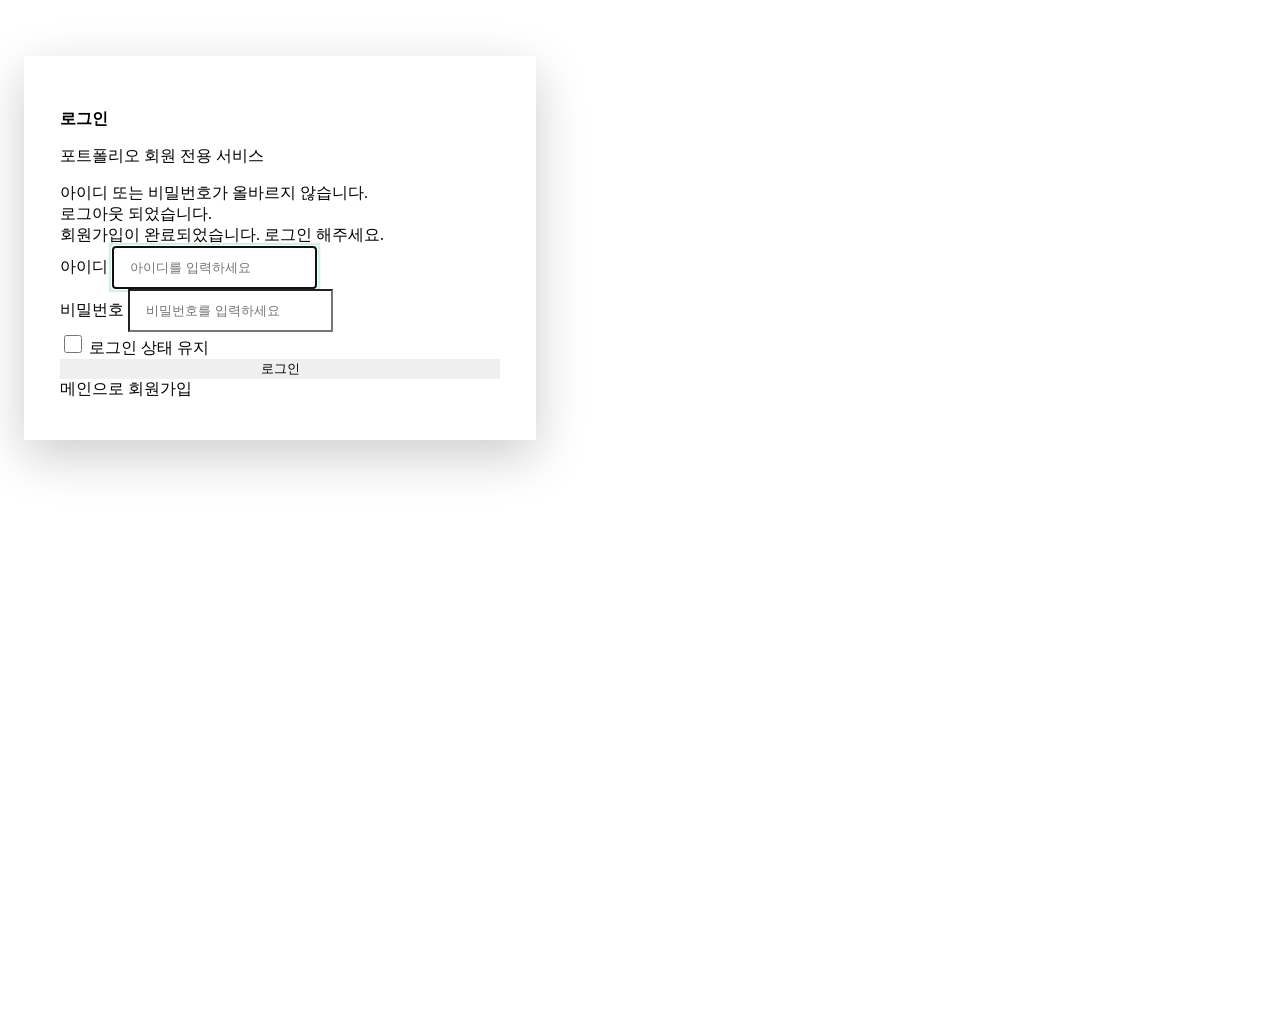
<file: demo/src/main/resources/templates/login.html>
<!doctype html>
<html lang="ko" xmlns:th="http://www.thymeleaf.org">
    <head>
        <meta charset="utf-8">
        <meta name="viewport" content="width=device-width, initial-scale=1">
        <title>로그인 - First Portfolio</title>

        <!-- [5주차 제공] 포트폴리오와 같은 부트스트랩/테마 CSS 사용 -->
        <link rel="preconnect" href="https://fonts.googleapis.com">
        <link rel="preconnect" href="https://fonts.gstatic.com" crossorigin>
        <link href="https://fonts.googleapis.com/css2?family=DM+Sans:wght@400;500;700&display=swap" rel="stylesheet">
        <link th:href="@{/css/bootstrap.min.css}" rel="stylesheet">
        <link th:href="@{/css/bootstrap-icons.css}" rel="stylesheet">
        <link th:href="@{/css/templatemo-first-portfolio-style.css}" rel="stylesheet">

        <style>
            .auth-page {
                min-height: 100vh;
                background: linear-gradient(135deg, var(--primary-color) 0%, #3d4580 100%);
                padding: 48px 16px;
            }
            .auth-card {
                background: var(--white-color);
                border-radius: var(--border-radius-medium);
                box-shadow: 0 1rem 3rem rgba(0, 0, 0, .2);
                max-width: 440px;
                width: 100%;
                padding: 40px 36px;
            }
            .auth-card h2 { font-size: var(--h4-font-size); color: var(--dark-color); }
            .auth-card .form-control {
                border-radius: var(--border-radius-small);
                padding: 12px 16px;
            }
            .auth-card .form-control:focus {
                border-color: var(--secondary-color);
                box-shadow: 0 0 0 .2rem rgba(20, 183, 137, .2);
            }
            .auth-card .custom-btn { width: 100%; border: 0; }
            .auth-icon {
                width: 64px; height: 64px; line-height: 64px;
                border-radius: 50%;
                background: var(--secondary-color);
                color: var(--white-color);
                font-size: 28px;
                text-align: center;
            }
            .auth-check { width: 18px; height: 18px; accent-color: var(--secondary-color); cursor: pointer; }
            .auth-links a { color: var(--primary-color); font-weight: var(--font-weight-medium); }
            .auth-links a:hover { color: var(--secondary-color); }
        </style>
    </head>

    <body>
        <main class="auth-page d-flex justify-content-center align-items-center">
            <div class="auth-card">

                <div class="text-center mb-4">
                    <a th:href="@{/}" class="d-inline-block auth-icon mb-3"><i class="bi-person-lock"></i></a>
                    <h2 class="mb-1">로그인</h2>
                    <p class="text-muted mb-0">포트폴리오 회원 전용 서비스</p>
                </div>

                <!-- 결과 메시지 : 스프링 시큐리티가 붙여주는 URL 파라미터(?error, ?logout)와 회원가입(?signup) -->
                <div th:if="${param.error}" class="alert alert-danger py-2" role="alert">
                    <i class="bi-exclamation-circle me-1"></i> 아이디 또는 비밀번호가 올바르지 않습니다.
                </div>
                <div th:if="${param.logout}" class="alert alert-secondary py-2" role="alert">
                    <i class="bi-box-arrow-right me-1"></i> 로그아웃 되었습니다.
                </div>
                <div th:if="${param.signup}" class="alert alert-success py-2" role="alert">
                    <i class="bi-check-circle me-1"></i> 회원가입이 완료되었습니다. 로그인 해주세요.
                </div>

                <!-- th:action 을 사용하면 CSRF 토큰(_csrf)이 hidden 으로 자동 삽입된다. -->
                <!-- POST /login 은 컨트롤러가 아니라 스프링 시큐리티 필터가 직접 처리한다. -->
                <form th:action="@{/login}" method="post">
                    <div class="mb-3">
                        <label for="username" class="form-label">아이디</label>
                        <input type="text" class="form-control" id="username" name="username"
                               placeholder="아이디를 입력하세요" required autofocus>
                    </div>

                    <div class="mb-3">
                        <label for="password" class="form-label">비밀번호</label>
                        <input type="password" class="form-control" id="password" name="password"
                               placeholder="비밀번호를 입력하세요" required>
                    </div>

                    <!-- [연습문제] remember-me : SecurityConfig 에 rememberMe() 설정 시 동작 -->
                    <div class="d-flex align-items-center mb-4">
                        <input class="auth-check me-2" type="checkbox" id="remember-me" name="remember-me">
                        <label for="remember-me">로그인 상태 유지</label>
                    </div>

                    <button type="submit" class="custom-btn btn">로그인</button>
                </form>

                <div class="auth-links d-flex justify-content-between mt-4">
                    <a th:href="@{/}"><i class="bi-house me-1"></i>메인으로</a>
                    <a th:href="@{/signup}">회원가입<i class="bi-arrow-right ms-1"></i></a>
                </div>
            </div>
        </main>
    </body>
</html>
</file>
